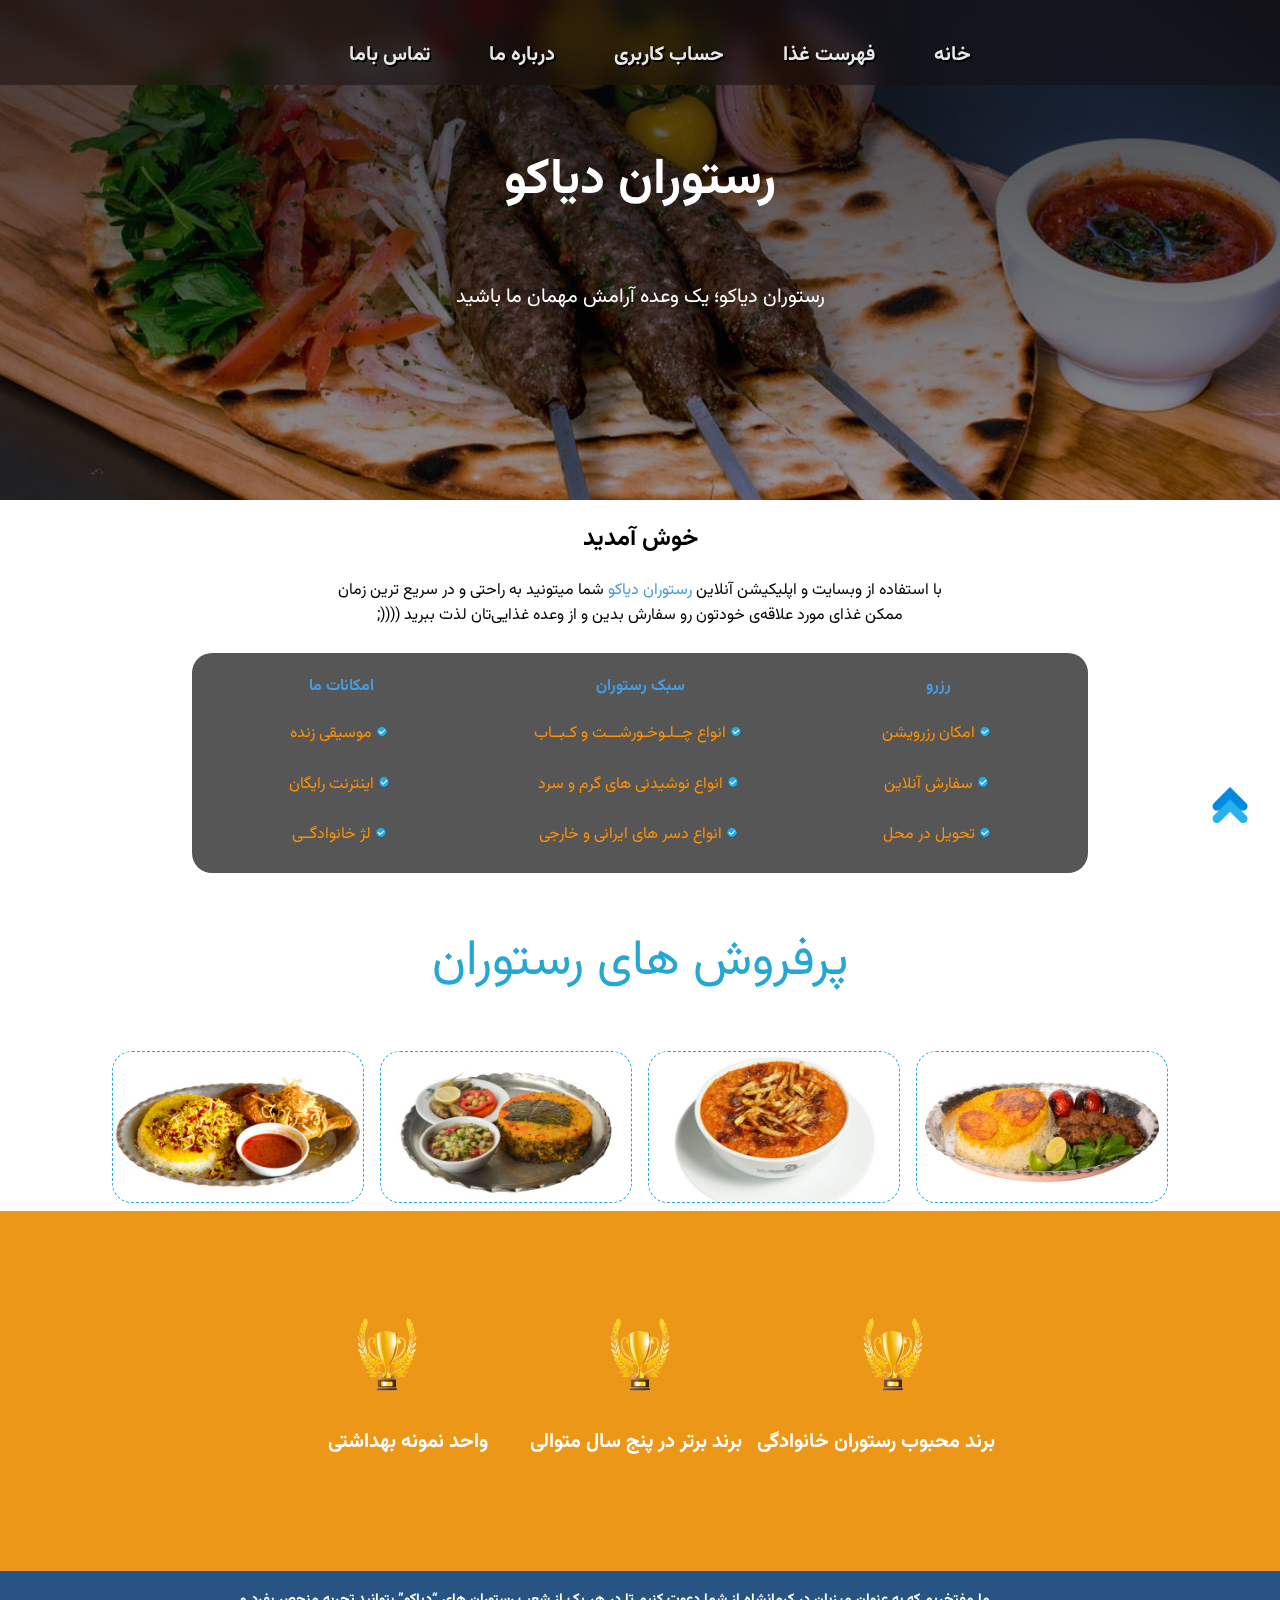
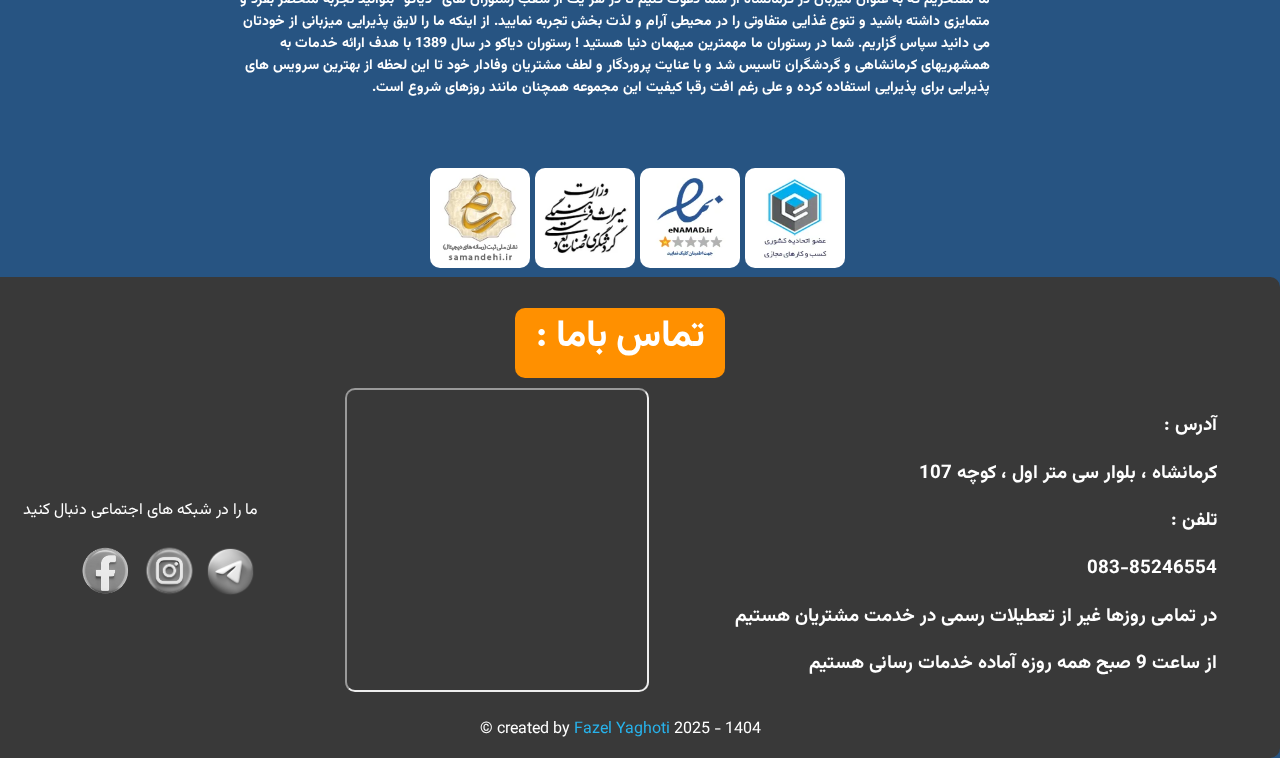
<file: index.html>
<!DOCTYPE html>
<html>

<head>
    <meta charset="UTF-8">
    <meta name="viewport" content="width=device-width, initial-scale=1.0">
    <title>رستوران دیاکو</title>
    <link rel="stylesheet" href="./landing(home-page)/main_home_style.css">
</head>

<body>

    <header>
        <nav>
            <div class="navbar-content">
                <div class="hamburger-menu" onclick="toggleMenu()">
                    <div class="bar"></div>
                    <div class="bar"></div>
                    <div class="bar"></div>
                </div>
                <ul class="nav-links">
                    <li><a href="../index.html">خانه</a></li>
                    <li> <a href="#" id="openBtn">فهرست غذا</a></li>
                    <li><a href="login/User_Account.html">حساب کاربری</a></li>
                    <li><a href="about_US/About_US.html">درباره ما</a></li>
                    <li><a href="#call_us">تماس باما</a></li>
                </ul>
            </div>
        </nav>
        <div id="myModal" class="modal">
            <div class="modal-content">
                <span class="close">&times;</span>
                <a href="food_menu/food_menu.html">
                    <h2>غذاها</h2>
                </a>
                <a href="dessert_menu/dessert_menu.html">
                    <h2>دسرها</h2>
                </a>
                <a href="drinks/drinks_menu.html">
                    <h2>نوشیدنی</h2>
                </a>
            </div>
        </div>
        <div class="header-content">
            <h2>رستوران دیاکو</h2>
            <p>رستوران دیاکو؛ یک وعده آرامش مهمان ما باشید</p>
        </div>
    </header>
    <a href="#top"><img src="./assets/photos/go_top.png" class="scroll_up"></a>

    <section id="main_content">
        <div class="main_title">
            <h2>
                خوش آمدید
            </h2>
            <p>
                با استفاده از وبسایت و اپلیکیشن آنلاین <span><a href="index.html">رستوران دیاکو</a></span> شما
                میتونید به راحتی و در سریع ترین زمان ممکن غذای مورد علاقه‌ی خودتون رو سفارش بدین و از وعده غذایی‌تان لذت
                ببرید ((((;
            </p>
            <br>
        </div>
    </section>

    <section class="options">
        <div class="options-content">
            <div>
                <h4>رزرو</h4>
                <label><img src="./assets/photos/tick.png" style="width: 20px;">امکان رزرویشن</label><br>
                <label><img src="../assets/photos/tick.png" style="width: 20px;">سفارش آنلاین </label><br>
                <label><img src="../assets/photos/tick.png" style="width: 20px;">تحویل در
                    محل</label><br>

            </div>
            <div>
                <h4>سبک رستوران</h4>
                <label><img src="./assets/photos/tick.png" style="width: 20px;">انواع چــلـوخـورشـــت و
                    کـبــاب</label><br>
                <label><img src="../assets/photos/tick.png" style="width: 20px;">انواع نوشیدنی های گرم و
                    سرد</label><br>
                <label><img src="../assets/photos/tick.png" style="width: 20px;">انواع دسر های ایرانی و
                    خارجی</label><br>
            </div>
            <div>
                <h4> امکانات ما</h4>
                <label><img src="./assets/photos/tick.png" style="width: 20px;">موسیقی زنده</label><br>
                <label><img src="./assets/photos/tick.png" style="width: 20px;">اینترنت رایگان</label><br>
                <label><img src="./assets/photos/tick.png" style="width: 20px;">لژ خانوادگــی </label><br>
            </div>
        </div>
    </section>

    <section class="foods">
        <div>
            <p>پرفروش های رستوران</p>
        </div>
        <div class="simple_foods">
            <div>
                <div class="simple_content">
                    <img src="./assets/photos/simple_foods/cholo_kebab.png">
                </div>
            </div>
            <div>
                <div class="simple_content">
                    <img src="./assets/photos/simple_foods/gheimeh.png">
                </div>
            </div>
            <div>
                <div class="simple_content">
                    <img src="./assets/photos/simple_foods/ka;am_polo.png">
                </div>
            </div>
            <div>
                <div class="simple_content">
                    <img src="./assets/photos/simple_foods/zereshk_polo.png">
                </div>
            </div>
        </div>
    </section>
    <section class="honors">
        <div class="honors-content">
            <div class="cups">
                <img src="./assets/photos/cup.png">
                <h5>برند محبوب رستوران خانوادگی </h5>

            </div>
            <div class="cups">
                <img src="./assets/photos/cup.png">
                <h5> برند برتر در پنج سال متوالی</h5>

            </div>
            <div class="cups">
                <img src="./assets/photos/cup.png">
                <h5>واحد نمونه بهداشتی</h5>

            </div>
        </div>
    </section>
    <div class="footer">
        <div class="footer-content">
            <div class="footer-pre">

                <section style="display: flex;justify-content: center;align-items: center;flex-direction: row;">
                    <div>
                        <img src="./assets/permission/ecunion-logo-min--150x160xtp.png" alt="">
                    </div>
                    <div>
                        <img src="./assets/permission/enamad-last--150x160xtp.png" alt="">
                    </div>
                    <div>
                        <img src="./assets/permission/gardeshgari-min--150x160xtp.png" alt="">
                    </div>
                    <div>
                        <img src="./assets/permission/samandehi--150x160xtp.png" alt="">
                    </div>
                    <div>
                    </div>
                </section>
                <h4>
                    ما مفتخریم که به عنوان میزبان در کرمانشاه از شما دعوت کنیم تا در هر یک از شعب رستوران های
                    “دیاکو” بتوانید تجربه منحصر بفرد و متمایزی داشته باشید و تنوع غذایی متفاوتی را در محیطی آرام و
                    لذت بخش تجربه نمایید.
                    از اینکه ما را لایق پذیرایی میزبانی از خودتان می دانید سپاس گزاریم.
                    شما در رستوران ما مهمترین میهمان دنیا هستید !
                    رستوران دیاکو در سال 1389 با هدف ارائه خدمات به همشهریهای کرمانشاهی و گردشگران تاسیس شد و با
                    عنایت پروردگار
                    و لطف مشتریان وفادار خود تا این لحظه از بهترین سرویس های پذیرایی برای پذیرایی استفاده کرده
                    و علی رغم افت رقبا کیفیت این مجموعه همچنان مانند روزهای شروع است.

                </h4>
            </div>
        </div>
        <a name="call_us"></a>
        <section class="call-us">
            <div>
                <div class="call-title">
                    <h2>تماس باما :</h2>
                </div>
            </div>
            <div class="call-us-content">
                <div>
                    <h3>آدرس : </h3>
                    <h3>کرمانشاه ، بلوار سی متر اول ، کوچه 107</h3>
                    <h3> تلفن : </h3>
                    <h3> 083-85246554 </h3>
                    <h3>در تمامی روزها غیر از تعطیلات رسمی در خدمت مشتریان هستیم</h3>
                    <h3>از ساعت 9 صبح همه روزه آماده خدمات رسانی هستیم</h3>
                </div>
                <div>
                    <iframe
                        src="https://balad.ir/directions/driving?destination=51.4295411%2C35.6561091#15/35.65646/51.43383"
                        frameborder="35"></iframe>
                </div>
                <div>
                    <div class="messengers">
                        <p>ما را در شبکه های اجتماعی دنبال کنید</p>
                        <a href=""><img src="./assets/photos/messenger/telegram.png" style="width: 55px;"></a>
                        <a href=""><img src="./assets/photos/messenger/instagram.png"></a>
                        <a href=""><img src="./assets/photos/messenger/facebook.png"></a>
                    </div>
                </div>
            </div>
            <div class="copyright-text">
                <p style="color: #fff;"> created by <span style="color:#27b2eb; cursor: pointer;">Fazel Yaghoti
                    </span> 2025 - 1404 ©</p>
            </div>
        </section>
    </div>
</body>
<script src="./assets/SCRIPTS/HUMBERGER ACTIVE.JS"></script>
<script src="./assets/SCRIPTS/modal foods.js"></script>

</html>
</file>
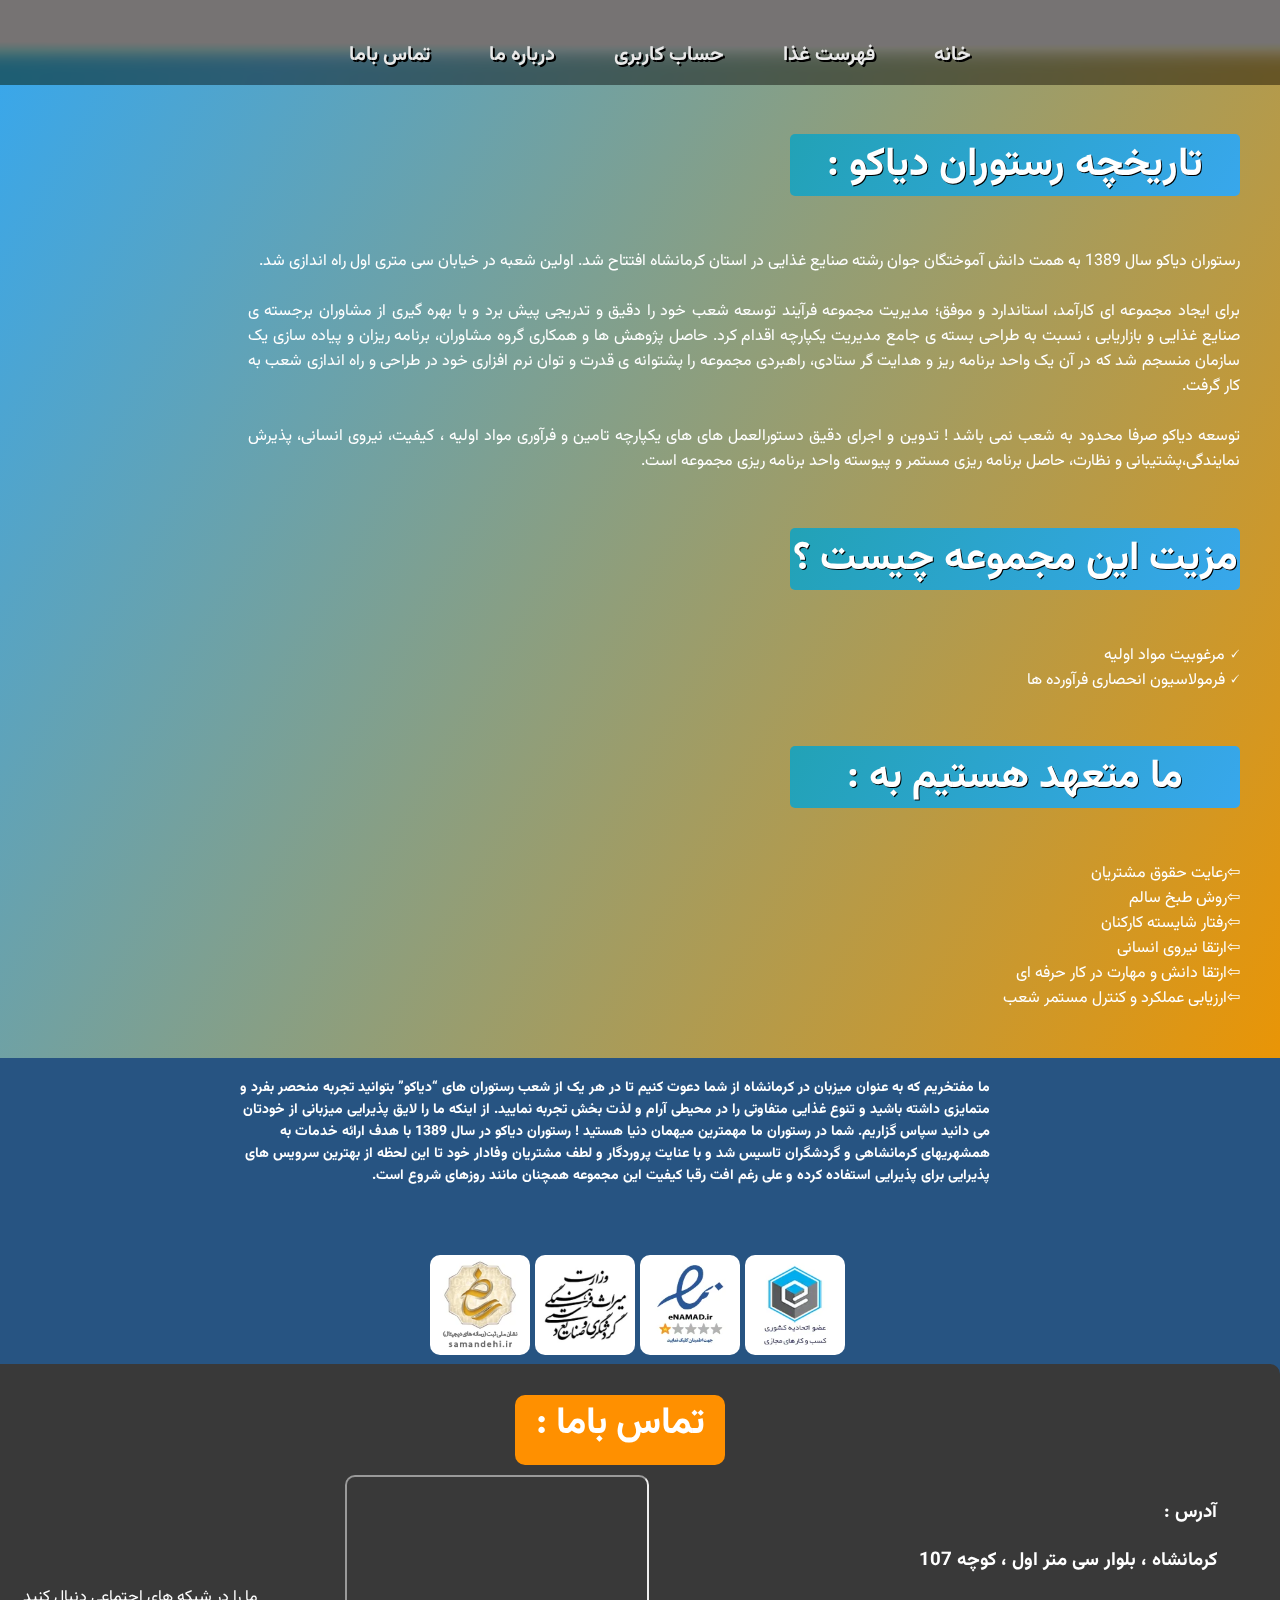
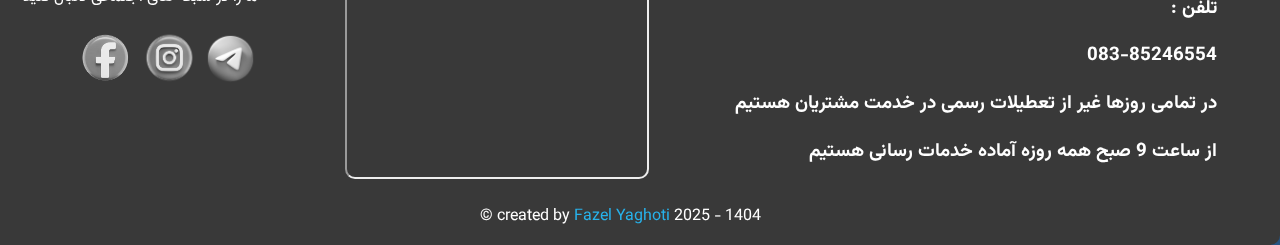
<file: about_US/About_US.html>
<!DOCTYPE html>
<html>
<head>
    <meta charset="UTF-8">
    <meta name="viewport" content="width=device-width, initial-scale=1.0">
    <title>رستوران دیاکو</title>
    <link rel="stylesheet" href="../assets/header-footer-scrollup.css">
    <link rel="stylesheet" href="About_US_style.css">

</head>
<body>
<header> 
    <nav>
        <div class="navbar-content">
            <div class="hamburger-menu" onclick="toggleMenu()">
                <div class="bar"></div>
                <div class="bar"></div>
                <div class="bar"></div>
            </div>
            <ul class="nav-links">
                <li><a href="../index.html">خانه</a></li>
                <li> <a href="#" id="openBtn">فهرست غذا</a></li>
                <li><a href="../login/User_Account.html">حساب کاربری</a></li>
                <li><a href="../about_US/About_US.html">درباره ما</a></li>
                <li><a href="#call_us">تماس باما</a></li>
            </ul>
        </div>
    </nav>
    <div id="myModal" class="modal">
        <div class="modal-content">
            <span class="close">&times;</span>
            <a href="../food_menu/food_menu.html">
                <h2>غذاها</h2>
            </a>
            <a href="../dessert_menu/dessert_menu.html">
                <h2>دسرها</h2>
            </a>
            <a href="../drinks/drinks_menu.html">
                <h2>نوشیدنی</h2>
            </a>

        </div>
    </div>
</header>

<div class="main_text">
    <ul><li><h4>تاریخچه رستوران دیاکو :</h4></li>
        <li>
            <p>
                رستوران دیاکو سال 1389 به همت دانش آموختگان جوان رشته صنایع غذایی در استان کرمانشاه افتتاح شد.
                اولین شعبه در خیابان سی متری اول راه اندازی شد. <br><br>
                
                برای ایجاد مجموعه ای کارآمد، استاندارد و موفق؛ مدیریت مجموعه فرآیند توسعه شعب خود را دقیق و تدریجی
                پیش برد و با بهره گیری از مشاوران برجسته ی صنایع غذایی و بازاریابی ، نسبت به طراحی بسته ی جامع مدیریت یکپارچه اقدام کرد. حاصل پژوهش ها و همکاری گروه مشاوران، برنامه ریزان و پیاده سازی یک سازمان منسجم شد که در آن یک واحد برنامه ریز و هدایت گر ستادی، راهبردی مجموعه را پشتوانه ی قدرت و توان نرم افزاری خود در طراحی و راه اندازی شعب به کار گرفت. <br><br>
                
                توسعه دیاکو صرفا محدود به شعب نمی باشد ! تدوین و اجرای دقیق دستورالعمل های های یکپارچه تامین و فرآوری مواد اولیه ، کیفیت، نیروی انسانی، پذیرش نمایندگی،پشتیبانی و نظارت، حاصل برنامه ریزی مستمر و پیوسته واحد برنامه ریزی مجموعه است.    
            </p>
        </li>
        <li>
            <h4>مزیت این مجموعه چیست ؟</h4>
            <p>
                🗸 مرغوبیت مواد اولیه
                <br>
                🗸 فرمولاسیون انحصاری فرآورده ها
            </p>
        </li>
        <li>
            <h4>ما متعهد هستیم به :</h4>
            <p>
                ⇦رعایت حقوق مشتریان
              <br>  ⇦روش طبخ سالم
               <br> ⇦رفتار شایسته کارکنان
              <br>  ⇦ارتقا نیروی انسانی
              <br>  ⇦ارتقا دانش و مهارت در کار حرفه ای
             <br> ⇦ارزیابی عملکرد و کنترل مستمر شعب
                
            </p>
        </li>
    </ul>
</div>
<div class="footer">
    <div class="footer-content">
        <div class="footer-pre">

            <section style="display: flex;justify-content: center;align-items: center;flex-direction: row;">
                <div>
                    <img src="../assets/permission/ecunion-logo-min--150x160xtp.png" alt="">
                </div>
                <div>
                    <img src="../assets/permission/enamad-last--150x160xtp.png" alt="">
                </div>
                <div>
                    <img src="../assets/permission/gardeshgari-min--150x160xtp.png" alt="">
                </div>
                <div>
                    <img src="../assets/permission/samandehi--150x160xtp.png" alt="">
                </div>
                <div>
                </div>
            </section>
            <h4>
                ما مفتخریم که به عنوان میزبان در کرمانشاه از شما دعوت کنیم تا در هر یک از شعب رستوران های
                “دیاکو” بتوانید تجربه منحصر بفرد و متمایزی داشته باشید و تنوع غذایی متفاوتی را در محیطی آرام و
                لذت بخش تجربه نمایید.
                از اینکه ما را لایق پذیرایی میزبانی از خودتان می دانید سپاس گزاریم.
                شما در رستوران ما مهمترین میهمان دنیا هستید !
                رستوران دیاکو در سال 1389 با هدف ارائه خدمات به همشهریهای کرمانشاهی و گردشگران تاسیس شد و با
                عنایت پروردگار
                و لطف مشتریان وفادار خود تا این لحظه از بهترین سرویس های پذیرایی برای پذیرایی استفاده کرده
                و علی رغم افت رقبا کیفیت این مجموعه همچنان مانند روزهای شروع است.

            </h4>
        </div>
    </div>
    <a name="call_us"></a>
    <section class="call-us">
        <div>
            <div class="call-title">
                <h2>تماس باما :</h2>
            </div>
        </div>
        <div class="call-us-content">
            <div>
                <h3>آدرس : </h3>
                <h3>کرمانشاه ، بلوار سی متر اول ، کوچه 107</h3>
                <h3> تلفن : </h3>
                <h3> 083-85246554 </h3>
                <h3>در تمامی روزها غیر از تعطیلات رسمی در خدمت مشتریان هستیم</h3>
                <h3>از ساعت 9 صبح همه روزه آماده خدمات رسانی هستیم</h3>
            </div>
            <div>
                <iframe
                    src="https://balad.ir/directions/driving?destination=51.4295411%2C35.6561091#15/35.65646/51.43383"
                    frameborder="35"></iframe>
            </div>
            <div>
                <div class="messengers">
                    <p>ما را در شبکه های اجتماعی دنبال کنید</p>
                    <a href=""><img src="../assets/photos/messenger/telegram.png" style="width: 55px;"></a>
                    <a href=""><img src="../assets/photos/messenger/instagram.png"></a>
                    <a href=""><img src="../assets/photos/messenger/facebook.png"></a>
                </div>
            </div>
        </div>
        <div class="copyright-text">
        </div>
        <p style="color: #fff;"> created by <span style="color:#27b2eb; cursor:pointer;">Fazel Yaghoti
        </span> 2025 - 1404 ©</p>
</div>
</section>
</div>
</body>
<script src="../assets/SCRIPTS/HUMBERGER ACTIVE.JS"></script>
<script src="../assets/SCRIPTS/modal foods.js"></script>

</html>
</file>
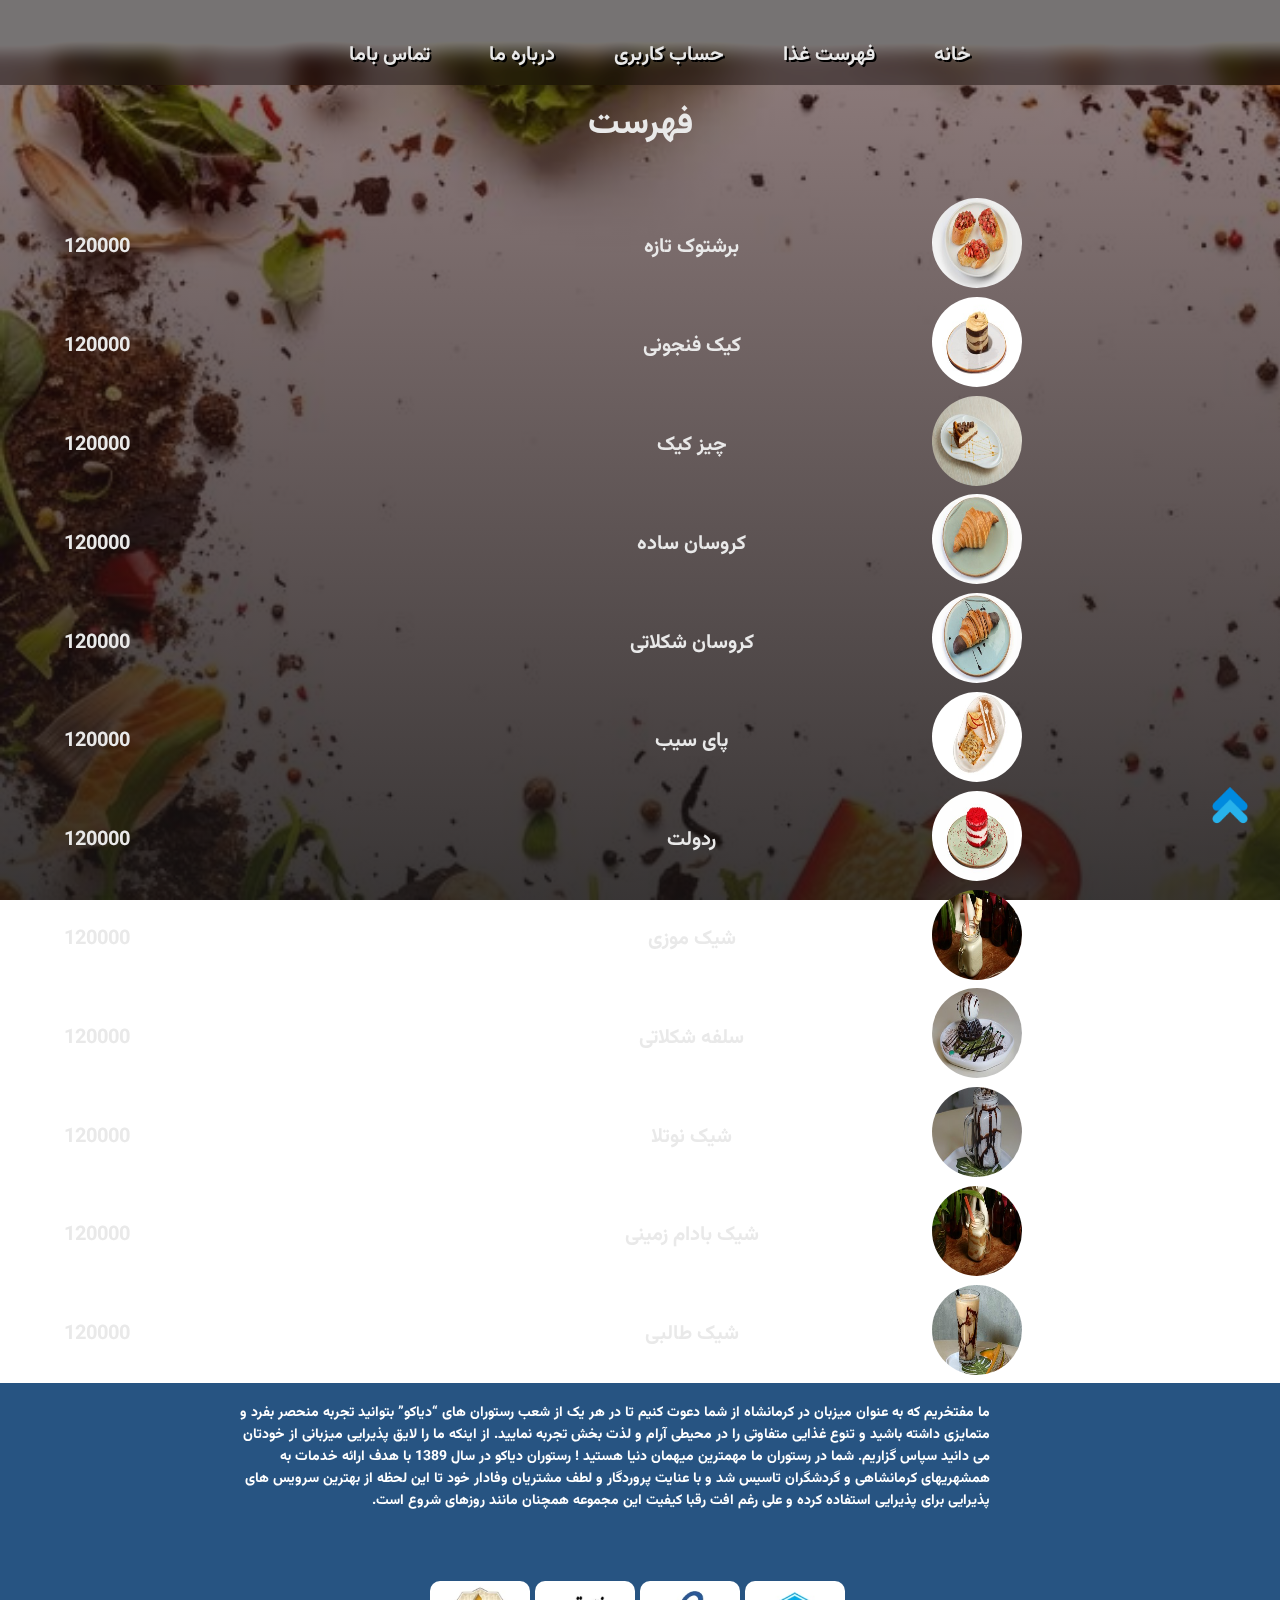
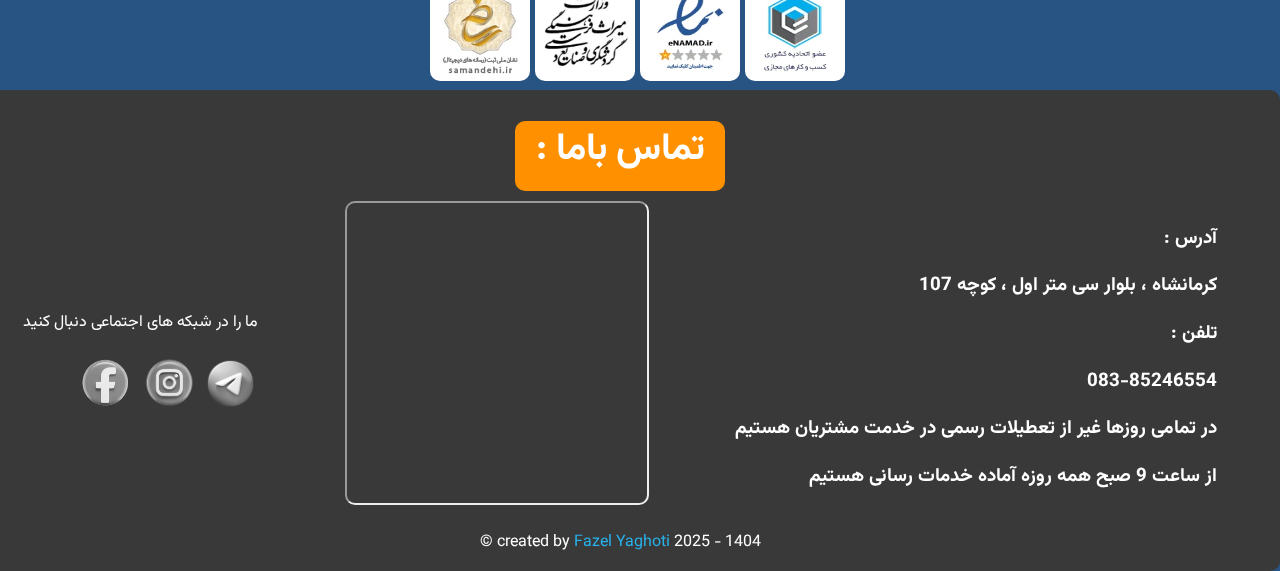
<file: dessert_menu/dessert_menu.html>
<!DOCTYPE html>
<html>
<head>
    <meta charset="UTF-8">
    <meta name="viewport" content="width=device-width, initial-scale=1.0">
    <title>رستوران دیاکو</title>
    <link rel="stylesheet" href="../assets/header-footer-scrollup.css">
    <link rel="stylesheet" href="../food_menu/food_menu_style.css">
</head>
<body>
<a name="top"></a>
<header> 
    <nav>
        <div class="navbar-content">
            <div class="hamburger-menu" onclick="toggleMenu()">
                <div class="bar"></div>
                <div class="bar"></div>
                <div class="bar"></div>
            </div>
            <ul class="nav-links">
                <li><a href="../index.html">خانه</a></li>
                <li> <a href="#" id="openBtn">فهرست غذا</a></li>
                <li><a href="../login/User_Account.html">حساب کاربری</a></li>
                <li><a href="../about_US/About_US.html">درباره ما</a></li>
                <li><a href="#call_us">تماس باما</a></li>
            </ul>
        </div>
    </nav>
    <div id="myModal" class="modal">
        <div class="modal-content">
            <span class="close">&times;</span>
            <a href="../food_menu/food_menu.html"><h2>غذاها</h2></a>
            <a href="../dessert_menu/dessert_menu.html"><h2>دسرها</h2></a>
            <a href="../drinks/drinks_menu.html"><h2>نوشیدنی</h2></a>

        </div>
</header>
<a href="#top"><img src="../assets/photos/go_top.png" class="scroll_up"></a>

    <div class="menu">
        <h4>فهرست </h4>
        <div class="menu-content">
            <div class="item">
                <img src="../assets/desserts/cake/brosketa.png">
                <h5>برشتوک تازه</h5>
            </div>
            <h5>120000</h5>
        </div>
        <div class="menu-content">
            <div class="item">
                <img src="../assets/desserts/cake/cake1.png">
                <h5>کیک فنجونی</h5>
            </div>
            <h5>120000</h5>
        </div>
        <div class="menu-content">
            <div class="item">
                <img src="../assets/desserts/cake/cheesecake.png">
                <h5> چیز کیک</h5>
            </div>
            <h5>120000</h5>
        </div>
        <div class="menu-content">
            <div class="item">
                <img src="../assets/desserts/cake/crosson1.png">
                <h5>کروسان ساده</h5>
            </div>
            <h5>120000</h5>
        </div>
        <div class="menu-content">
            <div class="item">
                <img src="../assets/desserts/cake/crosson2.png">
                <h5> کروسان شکلاتی</h5>
            </div>
            <h5>120000</h5>
        </div>
        <div class="menu-content">
            <div class="item">
                <img src="../assets/desserts/cake/pysib.png">
                <h5>پای سیب</h5>
            </div>
            <h5>120000</h5>
        </div>
        <div class="menu-content">
            <div class="item">
                <img src="../assets/desserts/cake/redoult.png">
                <h5>ردولت</h5>
            </div>
            <h5>120000</h5>
        </div>
        <div class="menu-content">
            <div class="item">
                <img src="../assets/desserts/shake/banana_shake.png">
                <h5> شیک موزی </h5>
            </div>
            <h5>120000</h5>
        </div>
        <div class="menu-content">
            <div class="item">
                <img src="../assets/desserts/shake/choco_sofle.png">
                <h5> سلفه شکلاتی </h5>
            </div>
            <h5>120000</h5>
        </div>
        <div class="menu-content">
            <div class="item">
                <img src="../assets/desserts/shake/notella_shake.png">
                <h5>شیک نوتلا</h5>
            </div>
            <h5>120000</h5>
        </div>
        <div class="menu-content">
            <div class="item">
                <img src="../assets/desserts/shake/peanut_shake.png">
                <h5>شیک بادام زمینی</h5>
            </div>
            <h5>120000</h5>
        </div>
        <div class="menu-content">
            <div class="item">
                <img src="../assets/desserts/shake/talebi.png">
                <h5>شیک طالبی</h5>
            </div>
            <h5>120000</h5>
        </div>
    </div>
   <div class="footer">
    <div class="footer-content">
        <div class="footer-pre">

            <section style="display: flex;justify-content: center;align-items: center;flex-direction: row;">
                <div>
                    <img src="../assets/permission/ecunion-logo-min--150x160xtp.png" alt="">
                </div>
                <div>
                    <img src="../assets/permission/enamad-last--150x160xtp.png" alt="">
                </div>
                <div>
                    <img src="../assets/permission/gardeshgari-min--150x160xtp.png" alt="">
                </div>
                <div>
                    <img src="../assets/permission/samandehi--150x160xtp.png" alt="">
                </div>
                <div>
                </div>
            </section>
            <h4>
                ما مفتخریم که به عنوان میزبان در کرمانشاه از شما دعوت کنیم تا در هر یک از شعب رستوران های
                “دیاکو” بتوانید تجربه منحصر بفرد و متمایزی داشته باشید و تنوع غذایی متفاوتی را در محیطی آرام و
                لذت بخش تجربه نمایید.
                از اینکه ما را لایق پذیرایی میزبانی از خودتان می دانید سپاس گزاریم.
                شما در رستوران ما مهمترین میهمان دنیا هستید !
                رستوران دیاکو در سال 1389 با هدف ارائه خدمات به همشهریهای کرمانشاهی و گردشگران تاسیس شد و با
                عنایت پروردگار
                و لطف مشتریان وفادار خود تا این لحظه از بهترین سرویس های پذیرایی برای پذیرایی استفاده کرده
                و علی رغم افت رقبا کیفیت این مجموعه همچنان مانند روزهای شروع است.

            </h4>
        </div>
    </div>
    <a name="call_us"></a>
    <section class="call-us">
        <div>
            <div class="call-title">
                <h2>تماس باما :</h2>
            </div>
        </div>
        <div class="call-us-content">
            <div>
                <h3>آدرس : </h3>
                <h3>کرمانشاه ، بلوار سی متر اول ، کوچه 107</h3>
                <h3> تلفن : </h3>
                <h3> 083-85246554 </h3>
                <h3>در تمامی روزها غیر از تعطیلات رسمی در خدمت مشتریان هستیم</h3>
                <h3>از ساعت 9 صبح همه روزه آماده خدمات رسانی هستیم</h3>
            </div>
            <div>
                <iframe
                    src="https://balad.ir/directions/driving?destination=51.4295411%2C35.6561091#15/35.65646/51.43383"
                    frameborder="35"></iframe>
            </div>
            <div>
                <div class="messengers">
                    <p>ما را در شبکه های اجتماعی دنبال کنید</p>
                    <a href=""><img src="../assets/photos/messenger/telegram.png" style="width: 55px;"></a>
                    <a href=""><img src="../assets/photos/messenger/instagram.png"></a>
                    <a href=""><img src="../assets/photos/messenger/facebook.png"></a>
                </div>
            </div>
        </div>
        <div class="copyright-text">
        </div>
        <p style="color: #fff;"> created by <span style="color:#27b2eb; cursor: pointer;">Fazel Yaghoti
        </span> 2025 - 1404 ©</p>
</div>
</section>
</div>
</body>
<script src="../assets/SCRIPTS/HUMBERGER ACTIVE.JS"></script>
<script src="../assets/SCRIPTS/modal foods.js"></script>

</html>
</file>
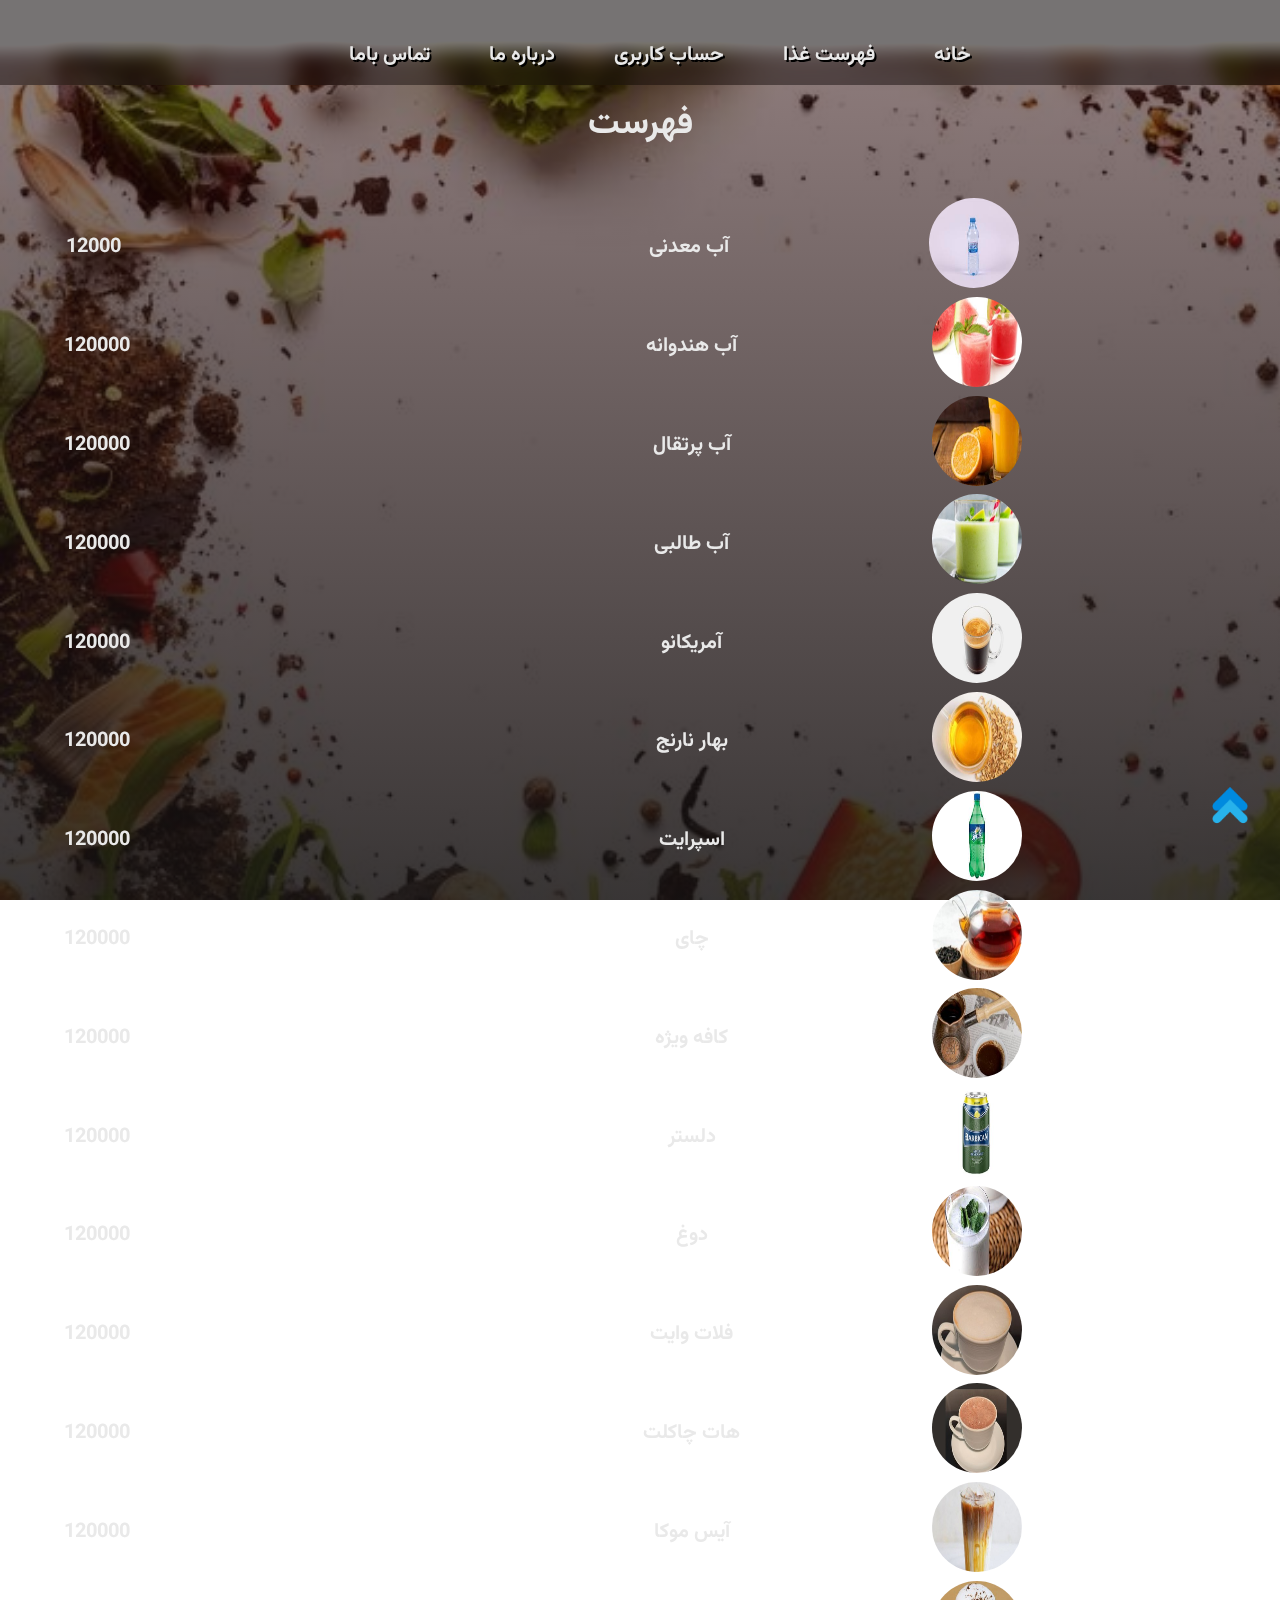
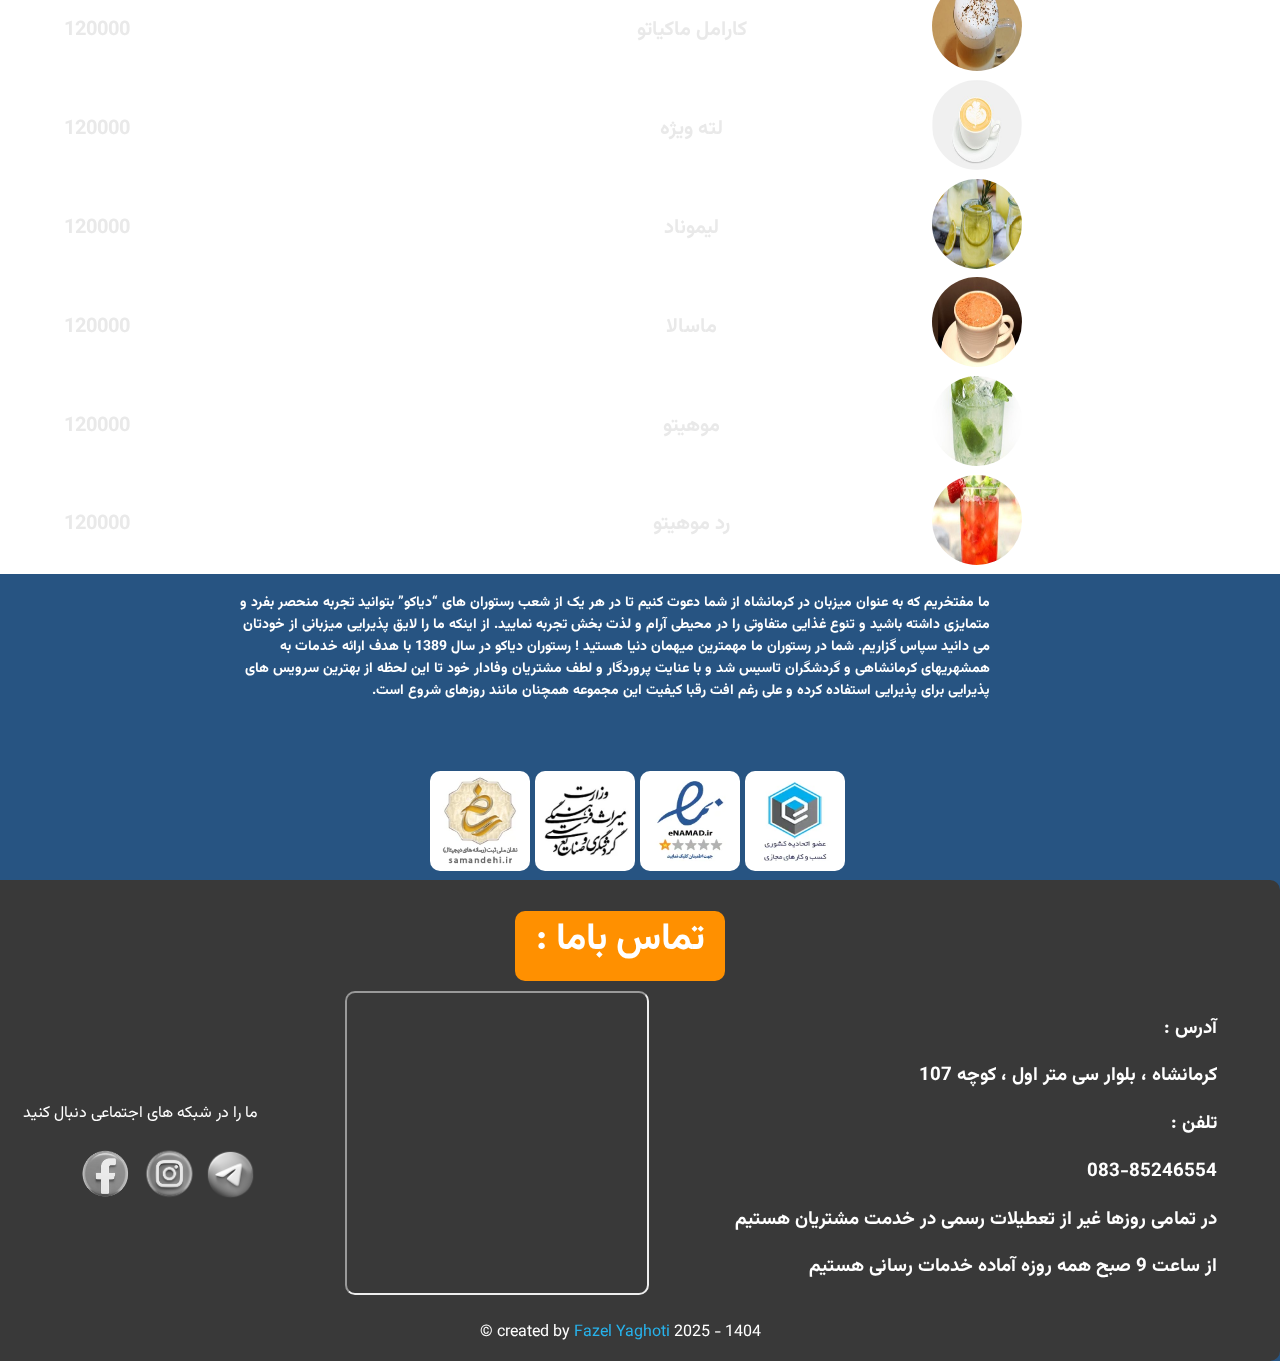
<file: drinks/drinks_menu.html>
<!DOCTYPE html>
<html>
<head>
    <meta charset="UTF-8">
    <meta name="viewport" content="width=device-width, initial-scale=1.0">
    <title>رستوران دیاکو</title>
    <link rel="stylesheet" href="../assets/header-footer-scrollup.css">
    <link rel="stylesheet" href="../food_menu/food_menu_style.css">
</head>
<body>
<a name="top"></a>
<header> 
    <nav>
        <div class="navbar-content">
            <div class="hamburger-menu" onclick="toggleMenu()">
                <div class="bar"></div>
                <div class="bar"></div>
                <div class="bar"></div>
            </div>
            <ul class="nav-links">
                <li><a href="../index.html">خانه</a></li>
                <li> <a href="#" id="openBtn">فهرست غذا</a></li>
                <li><a href="../login/User_Account.html">حساب کاربری</a></li>
                <li><a href="../about_US/About_US.html">درباره ما</a></li>
                <li><a href="#call_us">تماس باما</a></li>
            </ul>
        </div>
    </nav>
    <div id="myModal" class="modal">
        <div class="modal-content">
            <span class="close">&times;</span>
            <a href="../food_menu/food_menu.html"><h2>غذاها</h2></a>
            <a href="../dessert_menu/dessert_menu.html"><h2>دسرها</h2></a>
            <a href="../drinks/drinks_menu.html"><h2>نوشیدنی</h2></a>

        </div>
</header>
<a href="#top"><img src="../assets/photos/go_top.png" class="scroll_up"></a>

    <div class="menu">
        <h4>فهرست</h4>
        <div class="menu-content">
            <div class="item">
                <img src="../assets/drinks/ab.png">
                <h5>آب معدنی</h5>
            </div>
            <h5>12000</h5>
        </div>
        <div class="menu-content">
            <div class="item">
                <img src="../assets/drinks/abhendevaneh.png">
                <h5>آب هندوانه</h5>
            </div>
            <h5>120000</h5>
        </div>
        <div class="menu-content">
            <div class="item">
                <img src="../assets/drinks/abporteghal.png">
                <h5> آب پرتقال</h5>
            </div>
            <h5>120000</h5>
        </div>
        <div class="menu-content">
            <div class="item">
                <img src="../assets/drinks/abtalebi.png">
                <h5> آب طالبی</h5>
            </div>
            <h5>120000</h5>
        </div>
        <div class="menu-content">
            <div class="item">
                <img src="../assets/drinks/americano.png">
                <h5> آمریکانو</h5>
            </div>
            <h5>120000</h5>
        </div>
        <div class="menu-content">
            <div class="item">
                <img src="../assets/drinks/baharnarenj.png">
                <h5> بهار نارنج</h5>
            </div>
            <h5>120000</h5>
        </div>
        <div class="menu-content">
            <div class="item">
                <img src="../assets/drinks/botry.png">
                <h5>اسپرایت</h5>
            </div>
            <h5>120000</h5>
        </div>
        <div class="menu-content">
            <div class="item">
                <img src="../assets/drinks/chai.png">
                <h5> چای </h5>
            </div>
            <h5>120000</h5>
        </div>
        <div class="menu-content">
            <div class="item">
                <img src="../assets/drinks/coffe.png">
                <h5> کافه ویژه </h5>
            </div>
            <h5>120000</h5>
        </div>
        <div class="menu-content">
            <div class="item">
                <img src="../assets/drinks/delester.png">
                <h5>دلستر</h5>
            </div>
            <h5>120000</h5>
        </div>
        <div class="menu-content">
            <div class="item">
                <img src="../assets/drinks/doogh.png">
                <h5>دوغ</h5>
            </div>
            <h5>120000</h5>
        </div>
        <div class="menu-content">
            <div class="item">
                <img src="../assets/drinks/felatwhite.png">
                <h5>فلات وایت</h5>
            </div>
            <h5>120000</h5>
        </div>
        <div class="menu-content">
            <div class="item">
                <img src="../assets/drinks/hotchocklet.png">
                <h5>هات چاکلت</h5>
            </div>
            <h5>120000</h5>
        </div>
        <div class="menu-content">
            <div class="item">
                <img src="../assets/drinks/ice_moka.png">
                <h5>آیس موکا</h5>
            </div>
            <h5>120000</h5>
        </div>
        <div class="menu-content">
            <div class="item">
                <img src="../assets/drinks/karamel_makiato.png">
                <h5>کارامل ماکیاتو</h5>
            </div>
            <h5>120000</h5>
        </div>
        <div class="menu-content">
            <div class="item">
                <img src="../assets/drinks/latte.png">
                <h5> لته ویژه</h5>
            </div>
            <h5>120000</h5>
        </div>
        <div class="menu-content">
            <div class="item">
                <img src="../assets/drinks/limonad.png">
                <h5> لیموناد</h5>
            </div>
            <h5>120000</h5>
        </div>
        <div class="menu-content">
            <div class="item">
                <img src="../assets/drinks/masala.png">
                <h5>ماسالا</h5>
            </div>
            <h5>120000</h5>
        </div>
        <div class="menu-content">
            <div class="item">
                <img src="../assets/drinks/mohito.png">
                <h5>موهیتو</h5>
            </div>
            <h5>120000</h5>
        </div>
        <div class="menu-content">
            <div class="item">
                <img src="../assets/drinks/red_mohito.png">
                <h5>رد موهیتو</h5>
            </div>
            <h5>120000</h5>
        </div>
    </div>
   <div class="footer">
    <div class="footer-content">
        <div class="footer-pre">

            <section style="display: flex;justify-content: center;align-items: center;flex-direction: row;">
                <div>
                    <img src="../assets/permission/ecunion-logo-min--150x160xtp.png" alt="">
                </div>
                <div>
                    <img src="../assets/permission/enamad-last--150x160xtp.png" alt="">
                </div>
                <div>
                    <img src="../assets/permission/gardeshgari-min--150x160xtp.png" alt="">
                </div>
                <div>
                    <img src="../assets/permission/samandehi--150x160xtp.png" alt="">
                </div>
                <div>
                </div>
            </section>
            <h4>
                ما مفتخریم که به عنوان میزبان در کرمانشاه از شما دعوت کنیم تا در هر یک از شعب رستوران های
                “دیاکو” بتوانید تجربه منحصر بفرد و متمایزی داشته باشید و تنوع غذایی متفاوتی را در محیطی آرام و
                لذت بخش تجربه نمایید.
                از اینکه ما را لایق پذیرایی میزبانی از خودتان می دانید سپاس گزاریم.
                شما در رستوران ما مهمترین میهمان دنیا هستید !
                رستوران دیاکو در سال 1389 با هدف ارائه خدمات به همشهریهای کرمانشاهی و گردشگران تاسیس شد و با
                عنایت پروردگار
                و لطف مشتریان وفادار خود تا این لحظه از بهترین سرویس های پذیرایی برای پذیرایی استفاده کرده
                و علی رغم افت رقبا کیفیت این مجموعه همچنان مانند روزهای شروع است.

            </h4>
        </div>
    </div>
    <a name="call_us"></a>
    <section class="call-us">
        <div>
            <div class="call-title">
                <h2>تماس باما :</h2>
            </div>
        </div>
        <div class="call-us-content">
            <div>
                <h3>آدرس : </h3>
                <h3>کرمانشاه ، بلوار سی متر اول ، کوچه 107</h3>
                <h3> تلفن : </h3>
                <h3> 083-85246554 </h3>
                <h3>در تمامی روزها غیر از تعطیلات رسمی در خدمت مشتریان هستیم</h3>
                <h3>از ساعت 9 صبح همه روزه آماده خدمات رسانی هستیم</h3>
            </div>
            <div>
                <iframe
                    src="https://balad.ir/directions/driving?destination=51.4295411%2C35.6561091#15/35.65646/51.43383"
                    frameborder="35"></iframe>
            </div>
            <div>
                <div class="messengers">
                    <p>ما را در شبکه های اجتماعی دنبال کنید</p>
                    <a href=""><img src="../assets/photos/messenger/telegram.png" style="width: 55px;"></a>
                    <a href=""><img src="../assets/photos/messenger/instagram.png"></a>
                    <a href=""><img src="../assets/photos/messenger/facebook.png"></a>
                </div>
            </div>
        </div>
        <div class="copyright-text">
        </div>
        <p style="color: #fff;"> created by <span style="color:#27b2eb; cursor: pointer;">Fazel Yaghoti
        </span> 2025 - 1404 ©</p>
</div>
</section>
</div>
</body>
<script src="../assets/SCRIPTS/HUMBERGER ACTIVE.JS"></script>
<script src="../assets/SCRIPTS/modal foods.js"></script>

</html>
</file>
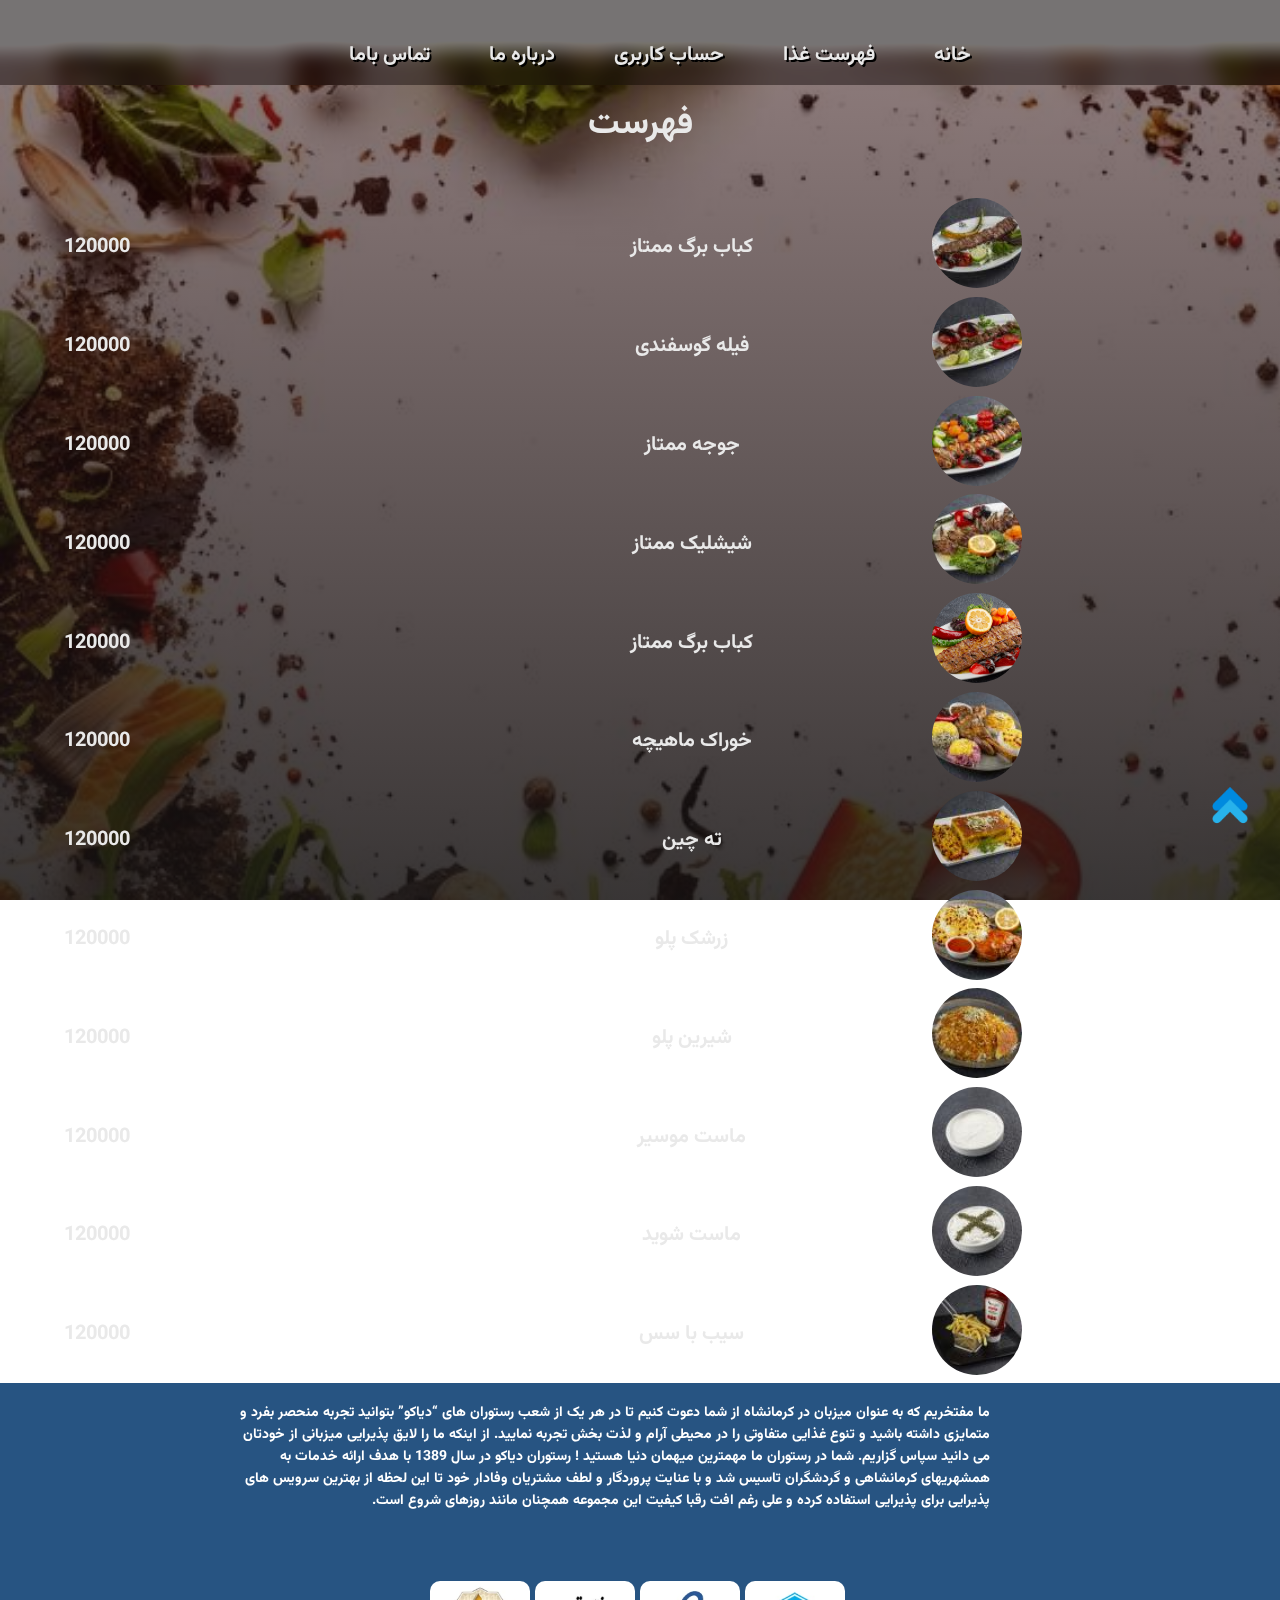
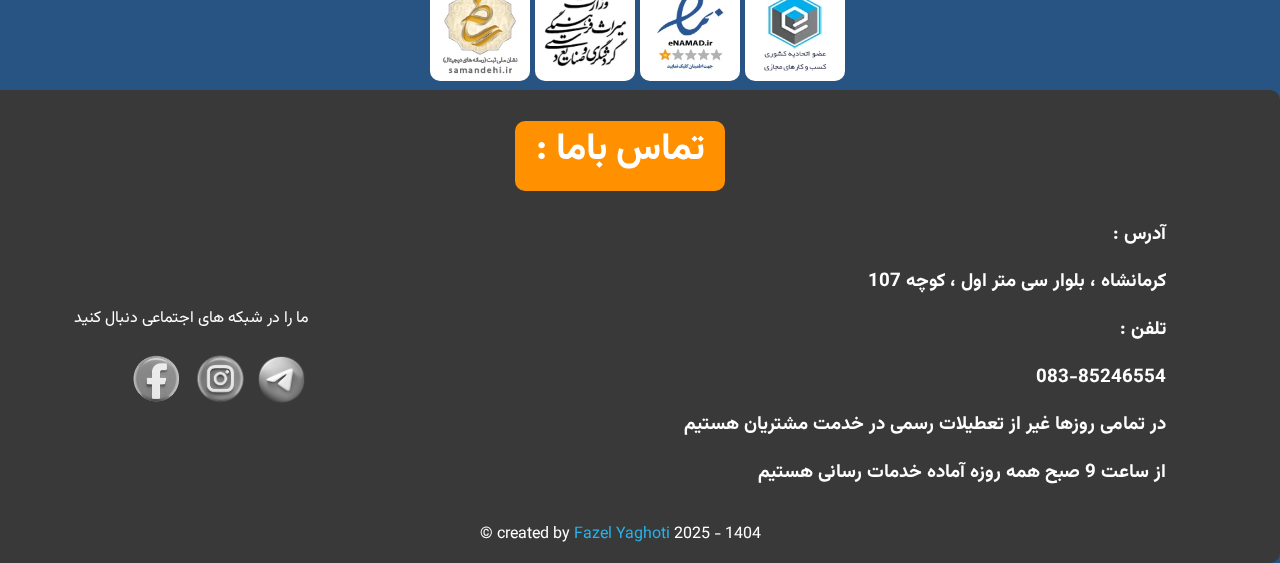
<file: food_menu/food_menu.html>
<!DOCTYPE html>
<html>
<head>
    <meta charset="UTF-8">
    <meta name="viewport" content="width=device-width, initial-scale=1.0">
    <title>رستوران دیاکو</title>
    <link rel="stylesheet" href="food_menu_style.css">
    <link rel="stylesheet" href="../assets/header-footer-scrollup.css">
</head>
<style>
    
</style>
<body>
<a name="top"></a>
<header> 
    <nav>
        <div class="navbar-content">
            <div class="hamburger-menu" onclick="toggleMenu()">
                <div class="bar"></div>
                <div class="bar"></div>
                <div class="bar"></div>
            </div>
            <ul class="nav-links">
                <li><a href="../index.html">خانه</a></li>
                <li> <a href="#" id="openBtn">فهرست غذا</a></li>
                <li><a href="../login/User_Account.html">حساب کاربری</a></li>
                <li><a href="../about_US/About_US.html">درباره ما</a></li>
                <li><a href="#call_us">تماس باما</a></li>
            </ul>
        </div>
    </nav>
    <div id="myModal" class="modal">
        <div class="modal-content">
            <span class="close">&times;</span>
            <a href="../food_menu/food_menu.html"><h2>غذاها</h2></a>
            <a href="../dessert_menu/dessert_menu.html"><h2>دسرها</h2></a>
            <a href="../drinks/drinks_menu.html"><h2>نوشیدنی</h2></a>

        </div>
    </header>

</header>

    <div class="menu">
        <h4>فهرست </h4>
        <div class="menu-content">
            <div class="item">
                <img src="../assets/foods/kebab_noun_rice/bargemomtaz_no_rice.png">
                <h5>کباب برگ ممتاز</h5>
            </div>
            <h5>120000</h5>
        </div>
        <div class="menu-content">
            <div class="item">
                <img src="../assets/foods/kebab_noun_rice/filegosfandi_no_rice.png">
                <h5>  فیله گوسفندی</h5>
            </div>
            <h5>120000</h5>
        </div>
        <div class="menu-content">
            <div class="item">
                <img src="../assets/foods/kebab_noun_rice/joje_no_rice.png">
                <h5> جوجه ممتاز</h5>
            </div>
            <h5>120000</h5>
        </div>
        <div class="menu-content">
            <div class="item">
                <img src="../assets/foods/kebab_noun_rice/shishlik_no_rice.png">
                <h5> شیشلیک ممتاز</h5>
            </div>
            <h5>120000</h5>
        </div>
        <div class="menu-content">
            <div class="item">
                <img src="../assets/foods/kebab_noun_rice/bonab.png">
                <h5>کباب برگ ممتاز</h5>
            </div>
            <h5>120000</h5>
        </div>
        <div class="menu-content">
            <div class="item">
                <img src="../assets/foods/cholo/khorake_mahiche.png">
                <h5> خوراک ماهیچه</h5>
            </div>
            <h5>120000</h5>
        </div>
        <div class="menu-content">
            <div class="item">
                <img src="../assets/foods/cholo/tahchin.png">
                <h5>ته چین </h5>
            </div>
            <h5>120000</h5>
        </div>
        <div class="menu-content">
            <div class="item">
                <img src="../assets/foods/cholo/zereshkpolo_ba_morgh.png">
                <h5>زرشک پلو </h5>
            </div>
            <h5>120000</h5>
        </div>
        <div class="menu-content">
            <div class="item">
                <img src="../assets/foods/cholo/shirirnpolo.png">
                <h5>شیرین پلو </h5>
            </div>
            <h5>120000</h5>
        </div>
        <div class="menu-content">
            <div class="item">
                <img src="../assets/foods/cholo/mas_mosir.png">
                <h5>ماست موسیر</h5>
            </div>
            <h5>120000</h5>
        </div>
        <div class="menu-content">
            <div class="item">
                <img src="../assets/foods/cholo/mast_va_shivid.png">
                <h5>ماست شوید</h5>
            </div>
            <h5>120000</h5>
        </div>
        <div class="menu-content">
            <div class="item">
                <img src="../assets/foods/cholo/sibzamin_basos.png">
                <h5>سیب با سس</h5>
            </div>
            <h5>120000</h5>
        </div>
    </div>
    <a href="#top"><img src="../assets/photos/go_top.png" class="scroll_up"></a>

   <div class="footer">
    <div class="footer-content">
        <div class="footer-pre">

            <section style="display: flex;justify-content: center;align-items: center;flex-direction: row;">
                <div>
                    <img src="../assets/permission/ecunion-logo-min--150x160xtp.png" alt="">
                </div>
                <div>
                    <img src="../assets/permission/enamad-last--150x160xtp.png" alt="">
                </div>
                <div>
                    <img src="../assets/permission/gardeshgari-min--150x160xtp.png" alt="">
                </div>
                <div>
                    <img src="../assets/permission/samandehi--150x160xtp.png" alt="">
                </div>
                <div>
                </div>
            </section>
            <h4>
                ما مفتخریم که به عنوان میزبان در کرمانشاه از شما دعوت کنیم تا در هر یک از شعب رستوران های
                “دیاکو” بتوانید تجربه منحصر بفرد و متمایزی داشته باشید و تنوع غذایی متفاوتی را در محیطی آرام و
                لذت بخش تجربه نمایید.
                از اینکه ما را لایق پذیرایی میزبانی از خودتان می دانید سپاس گزاریم.
                شما در رستوران ما مهمترین میهمان دنیا هستید !
                رستوران دیاکو در سال 1389 با هدف ارائه خدمات به همشهریهای کرمانشاهی و گردشگران تاسیس شد و با
                عنایت پروردگار
                و لطف مشتریان وفادار خود تا این لحظه از بهترین سرویس های پذیرایی برای پذیرایی استفاده کرده
                و علی رغم افت رقبا کیفیت این مجموعه همچنان مانند روزهای شروع است.

            </h4>
        </div>
    </div>
    <a name="call_us"></a>
    <section class="call-us">
        <div>
            <div class="call-title">
                <h2>تماس باما :</h2>
            </div>
        </div>
        <div class="call-us-content">
            <div>
                <h3>آدرس : </h3>
                <h3>کرمانشاه ، بلوار سی متر اول ، کوچه 107</h3>
                <h3> تلفن : </h3>
                <h3> 083-85246554 </h3>
                <h3>در تمامی روزها غیر از تعطیلات رسمی در خدمت مشتریان هستیم</h3>
                <h3>از ساعت 9 صبح همه روزه آماده خدمات رسانی هستیم</h3>
            </div>
            <div>
                <!-- <iframe
                    src="https://balad.ir/directions/driving?destination=51.4295411%2C35.6561091#15/35.65646/51.43383"
                    frameborder="35"></iframe> -->
            </div>
            <div>
                <div class="messengers">
                    <p>ما را در شبکه های اجتماعی دنبال کنید</p>
                    <a href=""><img src="../assets/photos/messenger/telegram.png" style="width: 55px;"></a>
                    <a href=""><img src="../assets/photos/messenger/instagram.png"></a>
                    <a href=""><img src="../assets/photos/messenger/facebook.png"></a>
                </div>
            </div>
        </div>
        <div class="copyright-text">
        </div>
        <p style="color: #fff;"> created by <span style="color:#27b2eb; cursor: pointer;">Fazel Yaghoti
        </span> 2025 - 1404 ©</p>
</div>
</section>
</div>
</body>
<script src="../assets/SCRIPTS/HUMBERGER ACTIVE.JS"></script>
<script src="../assets/SCRIPTS/modal foods.js"></script>

</html>
</file>
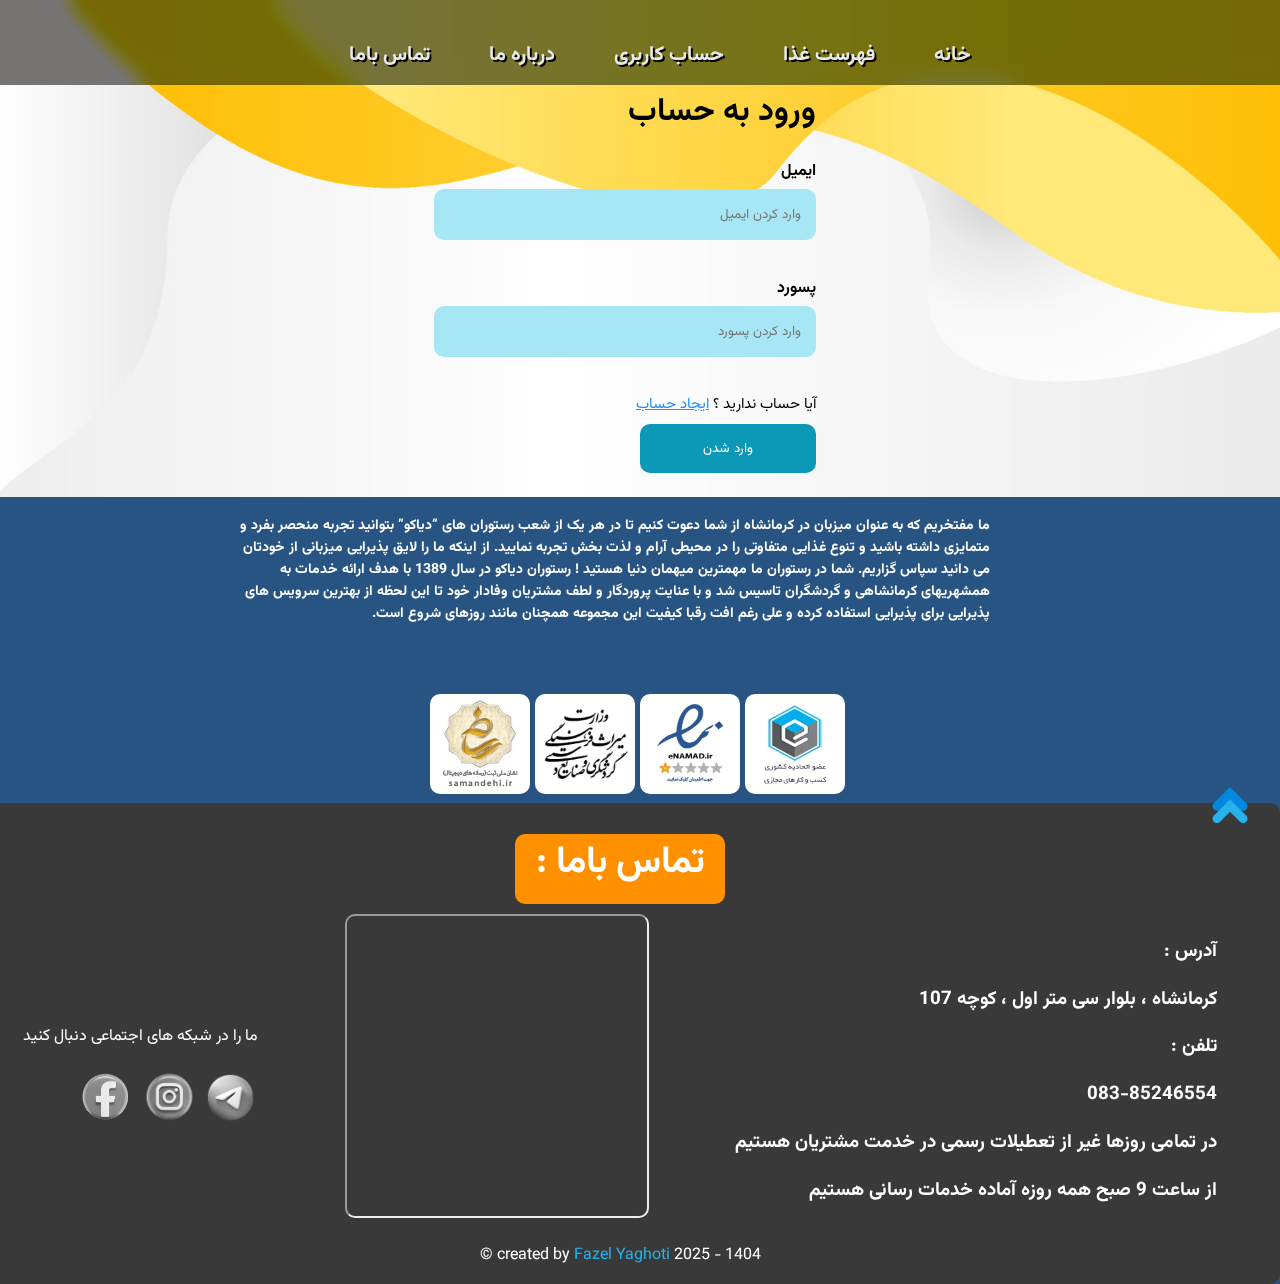
<file: login/User_Account.html>
<!DOCTYPE html>
<html>
<head>
    <meta charset="UTF-8">
    <meta name="viewport" content="width=device-width, initial-scale=1.0">
    <title>رستوران دیاکو</title>
    <link rel="stylesheet" href="../assets/header-footer-scrollup.css">
    <link rel="stylesheet" href="../login/User_Account.css">
</head>
<body>
<a name="top"></a>
<header> 
    <nav>
        <div class="navbar-content">
            <div class="hamburger-menu" onclick="toggleMenu()">
                <div class="bar"></div>
                <div class="bar"></div>
                <div class="bar"></div>
            </div>
            <ul class="nav-links">
                <li><a href="../index.html">خانه</a></li>
                <li> <a href="#" id="openBtn">فهرست غذا</a></li>
                <li><a href="../login/User_Account.html">حساب کاربری</a></li>
                <li><a href="../about_US/About_US.html">درباره ما</a></li>
                <li><a href="#call_us">تماس باما</a></li>
            </ul>
        </div>
    </nav>
    <div id="myModal" class="modal">
        <div class="modal-content">
            <span class="close">&times;</span>
            <a href="../food_menu/food_menu.html"><h2>غذاها</h2></a>
            <a href="../dessert_menu/dessert_menu.html"><h2>دسرها</h2></a>
            <a href="../drinks/drinks_menu.html"><h2>نوشیدنی</h2></a>

        </div>
</header>
<a href="#top"><img src="../assets/photos/go_top.png" class="scroll_up"></a>
  
  <form id="registrationForm" onsubmit="return validateForm()">
    <div class="container">
      <h1>ورود به حساب</h1>  
      <label for="email"><b>ایمیل</b></label>
      <input type="text" placeholder="وارد کردن ایمیل" name="email">
      <p class="error-message" id="emailError"></p>
  
      <label for="psw"><b>پسورد</b></label>
      <input type="password" placeholder="وارد کردن پسورد" name="psw">
      <p class="error-message" id="passwordError"></p>
      <p class="new_user1">
        آیا حساب ندارید ؟     <a href="../signup/new_Account.html">ایجاد حساب</a>
    
      </p>
      <button type="submit" class="signupbtn">وارد شدن</button>
    </div>
  </form>

   <div class="footer">
    <div class="footer-content">
        <div class="footer-pre">

            <section style="display: flex;justify-content: center;align-items: center;flex-direction: row;">
                <div>
                    <img src="../assets/permission/ecunion-logo-min--150x160xtp.png" alt="">
                </div>
                <div>
                    <img src="../assets/permission/enamad-last--150x160xtp.png" alt="">
                </div>
                <div>
                    <img src="../assets/permission/gardeshgari-min--150x160xtp.png" alt="">
                </div>
                <div>
                    <img src="../assets/permission/samandehi--150x160xtp.png" alt="">
                </div>
                <div>
                </div>
            </section>
            <h4>
                ما مفتخریم که به عنوان میزبان در کرمانشاه از شما دعوت کنیم تا در هر یک از شعب رستوران های
                “دیاکو” بتوانید تجربه منحصر بفرد و متمایزی داشته باشید و تنوع غذایی متفاوتی را در محیطی آرام و
                لذت بخش تجربه نمایید.
                از اینکه ما را لایق پذیرایی میزبانی از خودتان می دانید سپاس گزاریم.
                شما در رستوران ما مهمترین میهمان دنیا هستید !
                رستوران دیاکو در سال 1389 با هدف ارائه خدمات به همشهریهای کرمانشاهی و گردشگران تاسیس شد و با
                عنایت پروردگار
                و لطف مشتریان وفادار خود تا این لحظه از بهترین سرویس های پذیرایی برای پذیرایی استفاده کرده
                و علی رغم افت رقبا کیفیت این مجموعه همچنان مانند روزهای شروع است.

            </h4>
        </div>
    </div>
    <a name="call_us"></a>
    <section class="call-us">
        <div>
            <div class="call-title">
                <h2>تماس باما :</h2>
            </div>
        </div>
        <div class="call-us-content">
            <div>
                <h3>آدرس : </h3>
                <h3>کرمانشاه ، بلوار سی متر اول ، کوچه 107</h3>
                <h3> تلفن : </h3>
                <h3> 083-85246554 </h3>
                <h3>در تمامی روزها غیر از تعطیلات رسمی در خدمت مشتریان هستیم</h3>
                <h3>از ساعت 9 صبح همه روزه آماده خدمات رسانی هستیم</h3>
            </div>
            <div>
                <iframe
                    src="https://balad.ir/directions/driving?destination=51.4295411%2C35.6561091#15/35.65646/51.43383"
                    frameborder="35"></iframe>
            </div>
            <div>
                <div class="messengers">
                    <p>ما را در شبکه های اجتماعی دنبال کنید</p>
                    <a href=""><img src="../assets/photos/messenger/telegram.png" style="width: 55px;"></a>
                    <a href=""><img src="../assets/photos/messenger/instagram.png"></a>
                    <a href=""><img src="../assets/photos/messenger/facebook.png"></a>
                </div>
            </div>
        </div>
        <div class="copyright-text">
        </div>
        <p style="color: #fff;"> created by <span style="color:#27b2eb; cursor: pointer;">Fazel Yaghoti
        </span> 2025 - 1404 ©</p>
</div>
</section>
</div>
</body>
<script src="../assets/SCRIPTS/HUMBERGER ACTIVE.JS"></script>
<script src="../assets/SCRIPTS/modal foods.js"></script>
<script src="../assets/SCRIPTS/validation 2.js"></script>

</html>
</file>
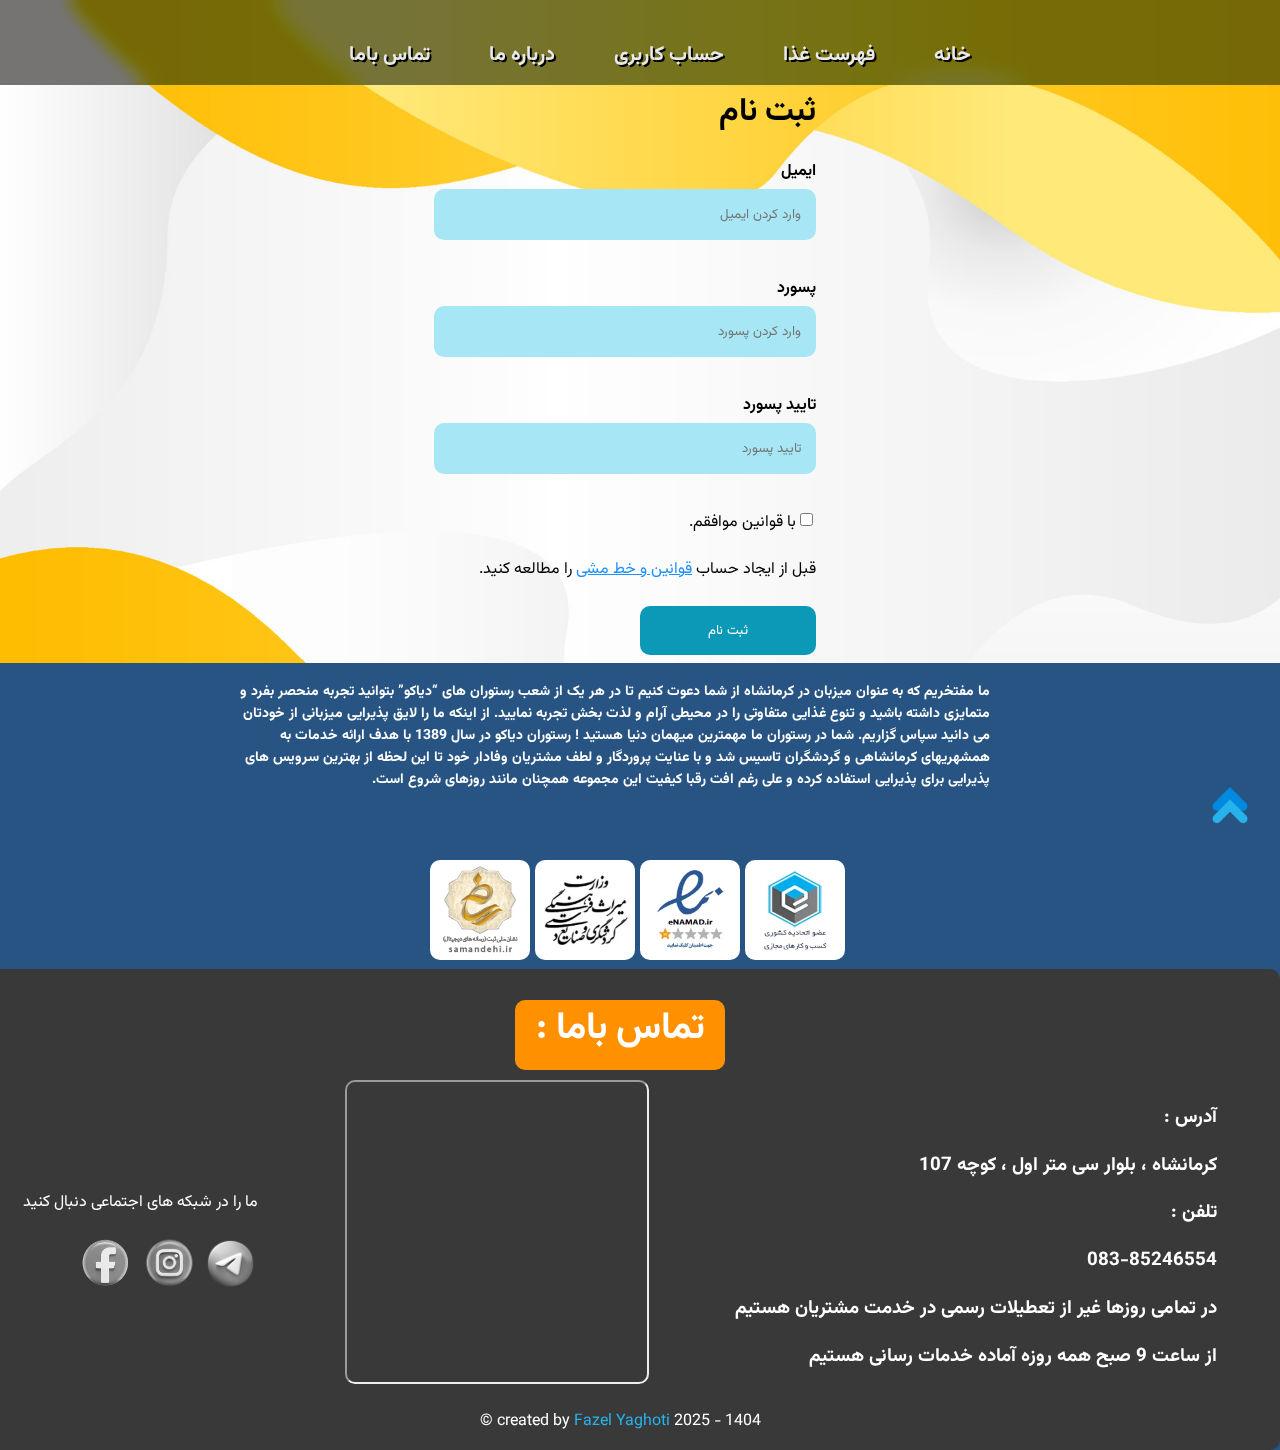
<file: signup/new_Account.html>
<!DOCTYPE html>
<html>
<head>
    <meta charset="UTF-8">
    <meta name="viewport" content="width=device-width, initial-scale=1.0">
    <title>رستوران دیاکو</title>
    <link rel="stylesheet" href="../assets/header-footer-scrollup.css">

</head>
    <style>
@font-face {
  font-family: "vazirmatn";
  src: url(../assets/fonts/vazir/Vazirmatn.ttf);
}
body {
  padding: 0;
  margin: auto;
  overflow-x: hidden;
  box-sizing: border-box;
  width: 100%;
  font-family: "vazirmatn";
  overflow-x: hidden;
  direction: rtl;
  display: flex;
  justify-content: center;
  flex-direction: column;
  word-break: keep-all;
  background-attachment: fixed;
  background-image: url(../assets/photos/vecteezy_yellow-and-white-grunge-paint-background-vector_27486652.jpg);
  background-repeat: no-repeat;
  background-size: cover;
}


form{
  margin: auto;
  width: 30%;
}
/*  */
input[type=text], input[type=password] {
  width: 100%;
  padding: 15px;
  margin: 5px 0 22px 0;
  display: inline-block;
  border: none;
  background: #a7e7f5;
  font-family: "vazirmatn";
  border-radius: 10px;
}
input[type=text]:focus, input[type=password]:focus {
  background: #79bdcc;
  outline: none;
}
button {
  background-color: #0c98b7;
  color: white;
  padding: 14px 20px;
  margin: 8px 0;
  border: none;
  cursor: pointer;
  width: 100%;
  border-radius: 10px;
  font-family: "vazirmatn";
}

button:hover {
  background-color: #79bdcc;

}

.signupbtn {
  float:right;
  width: 50%;
}

.container {
  padding: 16px;
}
.error-message {
  color: red;
  font-size: 14px;
  margin-top: 5px;
}



  
    @media screen and (max-width: 1092px) {

      form{
        margin: auto;
        width: 40%;
      }

    }
    @media screen and (max-width:953px) {
      form{
        margin: auto;
        width: 45%;
      }
    }


    @media screen and (max-width: 840px) {
 
      form{
        margin: auto;
        width: 50%;
      }
      form p{
        font-size: 15px;
      }
      label{
        font-size: 15px;

      }
    
    }

    @media screen and (max-width:700px) {
      form{
        margin: auto;
        width: 80%;
      }
      form p{
        font-size: 15px;
      }
      label{
        font-size: 15px;

      }
    }
    @media screen and (max-width:693px) {
      .call-us-content{
        flex-direction: column;
      }
      /* .messengers{
        flex-direction: row;
      } */
      iframe{
        width: 400px;
        height: 250px;
      }

    }
    </style>
<body>
<a name="top"></a>
<header> 
    <nav>
        <div class="navbar-content">
            <div class="hamburger-menu" onclick="toggleMenu()">
                <div class="bar"></div>
                <div class="bar"></div>
                <div class="bar"></div>
            </div>
            <ul class="nav-links">
                <li><a href="../index.html">خانه</a></li>
                <li> <a href="#" id="openBtn">فهرست غذا</a></li>
                <li><a href="../login/User_Account.html">حساب کاربری</a></li>
                <li><a href="../about_US/About_US.html">درباره ما</a></li>
                <li><a href="#call_us">تماس باما</a></li>
            </ul>
        </div>
    </nav>
    <div id="myModal" class="modal">
        <div class="modal-content">
            <span class="close">&times;</span>
            <a href="../food_menu/food_menu.html"><h2>غذاها</h2></a>
            <a href="../dessert_menu/dessert_menu.html"><h2>دسرها</h2></a>
            <a href="../drinks/drinks_menu.html"><h2>نوشیدنی</h2></a>

        </div>
</header>
<a href="#top"><img src="../assets/photos/go_top.png" class="scroll_up"></a>
  
  <form id="registrationForm" onsubmit="return validateForm()">
    <div class="container">
      <h1>ثبت نام</h1>  
      <label for="email"><b>ایمیل</b></label>
      <input type="text" placeholder="وارد کردن ایمیل" name="email">
      <p class="error-message" id="emailError"></p>
  
      <label for="psw"><b>پسورد</b></label>
      <input type="password" placeholder="وارد کردن پسورد" name="psw">
      <p class="error-message" id="passwordError"></p>
  
      <label for="psw-repeat"><b>تایید پسورد </b></label>
      <input type="password" placeholder="تایید پسورد" name="psw-repeat">
      <p class="error-message" id="confirmPasswordError"></p>
      
      <label>
        <input type="checkbox" name="policys-check" style="margin-bottom:15px">با قوانین موافقم.
      </label>
      
      <p>قبل از ایجاد حساب <a href="#" style="color:dodgerblue">قوانین و خط مشی</a> را مطالعه کنید.</p>
  
      <button type="submit" class="signupbtn">ثبت نام</button>
    </div>
  </form>
   <div class="footer">
    <div class="footer-content">
        <div class="footer-pre">

            <section style="display: flex;justify-content: center;align-items: center;flex-direction: row;">
                <div>
                    <img src="../assets/permission/ecunion-logo-min--150x160xtp.png" alt="">
                </div>
                <div>
                    <img src="../assets/permission/enamad-last--150x160xtp.png" alt="">
                </div>
                <div>
                    <img src="../assets/permission/gardeshgari-min--150x160xtp.png" alt="">
                </div>
                <div>
                    <img src="../assets/permission/samandehi--150x160xtp.png" alt="">
                </div>
                <div>
                </div>
            </section>
            <h4>
                ما مفتخریم که به عنوان میزبان در کرمانشاه از شما دعوت کنیم تا در هر یک از شعب رستوران های
                “دیاکو” بتوانید تجربه منحصر بفرد و متمایزی داشته باشید و تنوع غذایی متفاوتی را در محیطی آرام و
                لذت بخش تجربه نمایید.
                از اینکه ما را لایق پذیرایی میزبانی از خودتان می دانید سپاس گزاریم.
                شما در رستوران ما مهمترین میهمان دنیا هستید !
                رستوران دیاکو در سال 1389 با هدف ارائه خدمات به همشهریهای کرمانشاهی و گردشگران تاسیس شد و با
                عنایت پروردگار
                و لطف مشتریان وفادار خود تا این لحظه از بهترین سرویس های پذیرایی برای پذیرایی استفاده کرده
                و علی رغم افت رقبا کیفیت این مجموعه همچنان مانند روزهای شروع است.

            </h4>
        </div>
    </div>
    <a name="call_us"></a>
    <section class="call-us">
        <div>
            <div class="call-title">
                <h2>تماس باما :</h2>
            </div>
        </div>
        <div class="call-us-content">
            <div>
                <h3>آدرس : </h3>
                <h3>کرمانشاه ، بلوار سی متر اول ، کوچه 107</h3>
                <h3> تلفن : </h3>
                <h3> 083-85246554 </h3>
                <h3>در تمامی روزها غیر از تعطیلات رسمی در خدمت مشتریان هستیم</h3>
                <h3>از ساعت 9 صبح همه روزه آماده خدمات رسانی هستیم</h3>
            </div>
            <div>
                <iframe
                    src="https://balad.ir/directions/driving?destination=51.4295411%2C35.6561091#15/35.65646/51.43383"
                    frameborder="35"></iframe>
            </div>
            <div>
                <div class="messengers">
                    <p>ما را در شبکه های اجتماعی دنبال کنید</p>
                    <a href=""><img src="../assets/photos/messenger/telegram.png" style="width: 55px;"></a>
                    <a href=""><img src="../assets/photos/messenger/instagram.png"></a>
                    <a href=""><img src="../assets/photos/messenger/facebook.png"></a>
                </div>
            </div>
        </div>
        <div class="copyright-text">
        </div>
        <p style="color: #fff;"> created by <span style="color:#27b2eb; cursor: pointer;">Fazel Yaghoti
        </span> 2025 - 1404 ©</p>
</div>
</section>
</div>
</body>
<script src="../assets/SCRIPTS/HUMBERGER ACTIVE.JS"></script>
<script src="../assets/SCRIPTS/modal foods.js"></script>
<script src="../assets/SCRIPTS/validate condition1.js"></script>


</html>
</file>
<file: landing(home-page)/main_home_style.css>
@font-face {
  font-family: "vazirmatn";
  src: url(../assets/fonts/vazir/Vazirmatn.ttf);
}
body {
  padding: 0;
  margin: 0;
  overflow-x: hidden;
  box-sizing: border-box;
  width: 100%;
  font-family: "vazirmatn";
  direction: rtl;
}

.navbar-content {
  width: 1600px;
  display: flex;
  align-items: center;
  flex-direction: row;
  justify-content: flex-end;
  padding: 1rem;
}
.navbar-content li {
  margin-left: 25px;
  padding-left: 15px;
}
header {
  width: 100%;
  display: flex;
  flex-direction: column;
  align-items: center;
  background-image: linear-gradient(rgba(7, 7, 7, 0.77), rgba(0, 0, 0, 0.4)),
    url(../assets/photos/header\ photo.png);
  background-size: cover;
  background-position: center;
  background-repeat: no-repeat;
  height: 500px;
  position: relative;
}

nav {
  width: 100%;
  background: #110d0d93;
  backdrop-filter: blur(10px) saturate(1.2) brightness(1.2);
  position: fixed;
  padding-top: 25px;
  height: 60px;
  display: flex;
  justify-content: center;
  align-items: center;
  flex-direction: row;
  z-index: 1;
}
nav ul {
  width: 100%;
  display: flex;
  list-style: none;
  justify-content: center;
  align-items: center;
  flex-direction: row;
}

nav ul li a {
  color: #fff;
  text-decoration: none;
  text-shadow: 2px 2px #000000;
  font-size: 20px;
  padding: 5px 10px;
}
nav ul li {
  width: auto;
}
nav ul li a:hover {
  background-color: #ff9000;
  color: #d4d0d0;
  border-radius: 18px;
  transition: all 0.9s;
  text-shadow: 2px 1px #000000;
}
header .header-content {
  position: absolute;
  right: 0;
  top: 20%;
  text-align: center;
  color: #ffffff;
  width: 100%;
  display: flex;
  justify-content: center;
  align-items: center;
  flex-direction: column;
}
header .header-content h2 {
  font-size: 50px;
  position: sticky;
  width: 100%;
}
header .header-content p {
  font-size: 20px;
  width: 100%;
}
.nav-links {
  display: flex;
  list-style: none;
  margin: 0;
  padding: 0;
}

.nav-links li {
  margin-left: 1.5rem;
  position: relative;
}

.nav-links a {
  text-decoration: none;
  color: #e9e9e9;
  font-weight: bold;
}

.hamburger-menu {
  display: none;
  cursor: pointer;
  flex-direction: column;
  justify-content: space-between;
  width: 30px;
  height: 25px;
  position: absolute;
  top: 20px;
  right: 20px;
}

.hamburger-menu .bar {
  height: 3px;
  width: 100%;
  background-color: #ffffff;
  transition: all 0.3s ease-in-out;
}

.hamburger-menu.active .bar:nth-child(2) {
  opacity: 0;
}

.hamburger-menu.active .bar:nth-child(1) {
  transform: rotate(-45deg) translate(-5px, 6px);
}

.hamburger-menu.active .bar:nth-child(3) {
  transform: rotate(45deg) translate(-5px, -6px);
}
/* s */
.modal {
  display: none;
  position: fixed;
  z-index: 1;
  left: 0;
  top: 0;
  width: 100%;
  height: 100%;
  overflow: auto;
  background: #110d0d93;
  backdrop-filter: blur(10px) saturate(1.2) brightness(1.2);
}

.modal-content {
  background-color: #ff9000;
  margin: 15% auto;
  padding: 20px;
  width: 80%;
  text-align: center;
  border-radius: 10px;
}
.modal-content a {
  text-decoration: none;
  color: #e9e9e9;
  width: 100%;
}
.modal-content a:hover {
  background: #110d0d93;
  backdrop-filter: blur(10px) saturate(1.2) brightness(1.2);
  color: #449ce3;
}
.close {
  color: #ffffff;
  float: right;
  font-size: 28px;
  font-weight: bold;
}

.close:hover,
.close:focus {
  color: #af6a11;
  text-decoration: none;
  cursor: pointer;
}
/* s */
#main_content {
  width: 100%;
  display: flex;
  justify-content: center;
  align-items: center;
  flex-direction: column;
}
#main_content .main_title {
  text-align: center;
  width: 100%;
}
#main_content .main_title p {
  width: 50%;
  margin: auto;
}

span a {
  color: #449ce3;
  text-decoration: none;
}
span a:hover {
  background-color: #fff;
  color: #365670;
}
.options {
  border-collapse: collapse;
  width: 100%;
  height: 250px;
  height: fit-content;
  display: flex;
  align-items: center;
  justify-content: center;
  flex-direction: column;
}
.options .options-content {
  width: 70%;
  height: 220px;
  display: flex;
  flex-direction: row;
  justify-content: space-evenly;
  align-items: first baseline;
  border-radius: 20px;
  background-color: #565656;
  color: #ff9000;
 
}
.options .options-content div {
  width: 100%;
  height: 220px;
  display: flex;
  flex-direction: column;
  justify-content: space-around;
  align-items: center;
}
.options .options-content div h4 {
  color: #449ce3;
}


.foods {
  width: 100%;
  display: flex;
  justify-content: center;
  align-items: center;
  flex-direction: column;

}
.foods p {
  color: #24a8d3;
  font-size: 50px;
}
.foods img {
  border-radius: 20px;
  border: 1px dashed #24a8d3;
  width: 300px;
  transition: transform 0.3s ease;
}
.foods img:hover {
  translate: 1px -20px;
  border: 3px dashed #24a8d3;
  transform: translateY(-10px);
  transition: all 0.5s;
}
.foods div {
  border-radius: 20px;
}
.simple_foods {
  display: flex;
  align-items: center;
  justify-content: space-evenly;
  flex-direction: row;
  flex-wrap: wrap;
  width: 85%;
  height: 200px;
}
.honors {
  background-color: #ec9717;
  width: 100%;
  height: 40vh;
  display: flex;
  justify-content: center;
  align-items: center;
  flex-direction: row;
}
.honors .honors-content {
  display: flex;
  justify-content: center;
  align-items: center;
  flex-direction: row;
}
.honors .honors-content h5 {
  margin-right: 50px;
  font-size: 20px;
  margin-bottom: 60px;
  color: #fff;
  width: 100%;
  height: 10px;
}
.cups {
  padding-top: 30px;
  width: 60%;
  height: 20vh;
  display: flex;
  justify-content: space-evenly;
  align-items: center;
  flex-direction: column;
}
.cups img {
  width: 60px;
  height: 90px;
}
.scroll_up {
  position: fixed;
  width: 50px;
  right: 25px;
  bottom: 70px;
  transition: all 0.5s ease-in-out;
}

.scroll_up:hover {
  transform: translateY(-10px);
}

.footer {
  background-color: rgb(39, 84, 130);
  width: 100%;
  color: #fff;
  overflow: hidden;
}
.footer-content {
  display: flex;
  justify-content: space-around;
  align-items: center;
  flex-direction: row;
}
.footer-content img {
  margin-top: 50px;
  margin-right: 5px;
  width: 120px;
  height: 120px;
  border-radius: 10px;
}
.footer-content h4 {
  width: 750px;
  justify-content: center;
  margin-right: 50px;
}
.footer-pre {
  display: flex;
  flex-direction: column-reverse;
  justify-content: center;
  align-items: center;
}
.call-us {
  background-color: #393939;
  padding-right: 20px;
  border-radius: 10px;
  width: 100%;
  display: flex;
  justify-content: center;
  align-items: center;
  flex-direction: column;
  max-height: 900px;
}
.call-us .call-title {
  background-color: #ff9000;
  border-radius: 10px;
  text-align: center;
  font-size: 25px;
  width: 210px;
  height: 70px;
  margin-bottom: 10px;
}
.call-us-content {
  display: flex;
  width: 100%;
  flex-direction: row;
  justify-content: space-around;
  align-items: center;
}
iframe {
  border-radius: 10px;
  width: 500px;
  height: 500px;
}
.messengers a img {
  width: 60px;
  filter: grayscale(100%);
}
.messengers a img:hover {
  filter: grayscale(0%);
  transition: 0.5s all ease;
}
.copyright-text {
  width: 90%;
  display: flex;
  justify-content: center;
  align-items: center;
  flex-direction: column;
}


@media screen and (max-width: 1440px) {
  iframe {
    width: 300px;
    height: 300px;
  }
  .simple_foods .simple_content img {
    width: 280px;
    height: 175px;
  }
  .simple_foods{
    height:180px;
  }
}
@media screen and (max-width: 1340px) {
  .simple_foods .simple_content img {
    width: 250px;
    height: 150px;
  }

}
@media screen and (max-width: 1312px) {
  .footer-pre img {
    width: 100px;
    height: 100px;
  }
  .footer-pre h4 {
    font-size: 14px;
  }
  .simple_foods{
    height: 160px;
  }
}
@media screen and (max-width: 1219px) {
  .footer-pre {
    flex-direction: column;
  }
  .footer-pre h4 {
    font-size: 12px;
  }
  .footer-pre img {
    width: 80px;
    height: 80px;
  }
}

@media screen and (max-width: 1200px) {
  .simple_foods .simple_content img {
    width: 200px;
    height: 150px;
  }

}
@media screen and (max-width: 1164px) {
  .messengers p {
    display: none;
  }
}
@media screen and (max-width: 1140px) {
  .scroll_up img {
    transform: translate(-30px, -80px);
  }
  .scroll_up img:hover {
    transform: translate(-30px, -85px);
    transition: all 0.5s;
  }
  .foods p {
    font-size: 24px;
  }
  .honors .honors-content h5 {
    font-size: 15px;
  }
}
@media screen and (max-width: 934px) {

  .options .options-content {
    width: 50%;
    height: 800px;
    flex-direction: column;

  }
  .options .options-content div {
    width: 100%;
    height: 800px;
    justify-content:center;
    align-items: center;
  }

}
@media screen and (max-width: 1092px) {

  .main_title p {
    font-size: 15px;
    width: 70%;
  }
  .foods p {
    font-size: 20px;
  }
  .messengers {
    display: flex;
    flex-direction: column;
    align-items: center;
    justify-content: center;
  }
  .call-us-content h3 {
    font-size: 10px;
  }
  iframe {
    width: 300px;
    height: 150px;
  }
  .call-us .call-title {
    width: 180px;
    height: 35px;
  }
  .call-title h2 {
    font-size: 20px;
  }
  .call-us-content {
    width: 75%;
  }
}

@media screen and (max-width: 1005px) {
  .honors {
    width: 100%;
    height: 25vh;
  }
  .honors .honors-content h5 {
    font-size: 13px;
  }
  .cups {
    padding-top: 30px;
    width: 60%;
  }
  .cups img {
    width: 50px;
    height: 80px;
  }
}
@media screen and (max-width: 970px) {

  .simple_foods .simple_content img {
    width: 170px;
    height: 110px;
  }
  .simple_foods{
    height: 120px;
  }
}
@media screen and (max-width: 869px) {
  .main_title p {
    font-size: 13px;
    width: 80%;
  }
  .footer-content h4 {
    width: 80%;
  }
}
@media screen and (max-width: 840px) {
  .foods p {
    font-size: 18px;
  }
}
@media screen and (max-width:823px) {

  .simple_foods .simple_content img {
  width: 150px;
  height: 100px;
}
}
@media screen and (max-width: 804px) {
  .navbar-content {
    justify-content: space-between;
  }
  .nav-links {
    display: none;
    flex-direction: column;
    width: 100%;
    position: absolute;
    top: 60px;
    right: 0;
    z-index: 10;
    background: #110d0dcd;
    backdrop-filter: blur(10px) saturate(1.2) brightness(1.2);
  }

  .nav-links.active {
    display: flex;
  }

  .nav-links li {
    margin: 0;
    text-align: center;
  }

  .nav-links li a {
    padding: 15px;
    display: block;
  }

  .hamburger-menu {
    display: flex;
  }
  .honors {
    height: 400px;
  }
  .honors .honors-content {
    display: flex;
    justify-items: center;
    align-items: center;
    flex-direction: column;
    background-color: #449ce3;
    width: 500px;
    height: 400px;
  }
  .cups {
    padding-top: 30px;
    width: 40%;
    height: 100px;
    display: flex;
    flex-direction: column;
    justify-content: space-between;
    align-items: center;
  }
  .cups img {
    height: 60px;
    width: 100px;
  }
  .honors .honors-content .cups h5 {
    font-size: 10px;
  }
}
@media screen and (max-width:740px) {

  .options .options-content {
    width: 70%;
    height: 800px;
    flex-direction: column;

  }
}
@media screen and (max-width: 728px) {
  .simple_foods{
    height: 250px;
  }
}
@media screen and (max-width: 696px) {

  .main_title p {
    font-size: 13px;
    width: 95%;
  }
}
@media screen and (max-width: 693px) {
  .call-us-content {
    flex-direction: column;
  }
  .messengers {
    flex-direction: row;
  }
  iframe {
    width: 400px;
    height: 250px;
  }
}
@media screen and (max-width: 594px) {
  body {
    margin: 0;
    padding: 0;
  }

}
@media screen and (max-width: 500px) {
  .mobile-nav {
    left: 20px;
  }
  .main_title p {
    font-size: 13px;
    width: 100%;
  }
  iframe {
    width: 300px;
    height: 200px;
  }
}
</file>
<file: assets/header-footer-scrollup.css>
.navbar-content {
  max-width: 900px;
  display: flex;
  align-items: center;
  flex-direction: row;
  justify-content:center;
  padding: 1rem;
}
.navbar-content li {
  margin-left: 25px;
  padding-left: 15px;
}
header {
  width: 100%;
  display: flex;
  flex-direction: column;
  align-items: center;
  background-size: cover;
  background-position: center;
  background-repeat: no-repeat;
  height: 50px;
  position: relative;
}

nav {
  width: 100%;
  background: #110d0d93;
  backdrop-filter: blur(10px) saturate(1.2) brightness(1.2);
  position: fixed;
  padding-top: 25px;
  height: 60px;
  display: flex;
  justify-content: center;
  align-items: center;
  flex-direction: row;
  z-index: 1;
}
nav ul {
  width: 100%;
  display: flex;
  list-style: none;
  justify-content: center;
  align-items: center;
  flex-direction: row;
}

nav ul li a {
  color: #fff;
  text-decoration: none;
  text-shadow: 2px 2px #000000;
  font-size: 20px;
  padding: 5px 10px;
}
nav ul li {
  width: auto;
}
nav ul li a:hover {
  background-color: #ff9000;
  color: #d4d0d0;
  border-radius: 18px;
  transition: all 0.9s;
  text-shadow: 2px 1px #000000;
}
header .header-content {
  position: absolute;
  right: 0;
  top: 20%;
  text-align: center;
  color: #ffffff;
  width: 100%;
  display: flex;
  justify-content: center;
  align-items: center;
  flex-direction: column;
}
header .header-content h2 {
  font-size: 50px;
  position: sticky;
  width: 100%;
}
header .header-content p {
  font-size: 20px;
  width: 100%;
}
.nav-links {
  display: flex;
  list-style: none;
  margin: 0;
  padding: 0;
}

.nav-links li {
  margin-left: 1.5rem;
  position: relative;
}

.nav-links a {
  text-decoration: none;
  color: #e9e9e9;
  font-weight: bold;
}

.hamburger-menu {
  display: none;
  cursor: pointer;
  flex-direction: column;
  justify-content: space-between;
  width: 30px;
  height: 25px;
  position: absolute;
  top: 20px;
  right: 20px;
}

.hamburger-menu .bar {
  height: 5px;
  width: 100%;
  background-color: #ffffff;
  transition: all 0.3s ease-in-out;
}

.hamburger-menu.active .bar:nth-child(2) {
  opacity: 0;
}

.hamburger-menu.active .bar:nth-child(1) {
  transform: rotate(-45deg) translate(-5px, 6px);
}

.hamburger-menu.active .bar:nth-child(3) {
  transform: rotate(45deg) translate(-5px, -6px);
}
.modal {
  display: none;
  position: fixed;
  z-index: 1;
  left: 0;
  top: 0;
  width: 100%;
  height: 100%;
  overflow: auto;
  background: #110d0d93;
  backdrop-filter: blur(10px) saturate(1.2) brightness(1.2);
}

.modal-content {
  background-color: #ff9000;
  margin: 15% auto;
  padding: 20px;
  width: 80%;
  text-align: center;
  border-radius: 10px;
}
.modal-content a {
  text-decoration: none;
  color: #e9e9e9;
  width: 100%;
}
.modal-content a:hover {
  background: #110d0d93;
  color: #449ce3;
}
.close {
  color: #ffffff;
  float: right;
  font-size: 28px;
  font-weight: bold;
}

.close:hover,
.close:focus {
  color: #af6a11;
  text-decoration: none;
  cursor: pointer;
}
.food_bar {
  margin-right: 350px;
}
.container_food {
  border-radius: 100px;
  width: 100px;
  transition: 0.5 all ease;
}
.container_food:hover {
  transform: scale(1.2);
}

.scroll_up {
  position: fixed;
  width: 50px;
  right: 25px;
  bottom: 70px;
  transition: all 0.5s ease-in-out;
}

.scroll_up:hover {
  transform: translateY(-10px);
}
.footer {
  background-color: rgb(39, 84, 130);
  width: 100%;
  color: #fff;
  overflow: hidden;
}
.footer-content {
  display: flex;
  justify-content: space-around;
  align-items: center;
  flex-direction: row;
}
.footer-content img {
  margin-top: 50px;
  margin-right: 5px;
  width: 120px;
  height: 120px;
  border-radius: 10px;
}
.footer-content h4 {
  width: 750px;
  justify-content: center;
  margin-right: 50px;
}
.footer-pre {
  display: flex;
  flex-direction: column-reverse;
  justify-content: center;
  align-items: center;
}
.call-us {
  background-color: #393939;
  padding-right: 20px;
  border-radius: 10px;
  width: 100%;
  display: flex;
  justify-content: center;
  align-items: center;
  flex-direction: column;
  max-height: 900px;
}
.call-us .call-title {
  background-color: #ff9000;
  border-radius: 10px;
  text-align: center;
  font-size: 25px;
  width: 210px;
  height: 70px;
  margin-bottom: 10px;
}
.call-us-content {
  display: flex;
  width: 100%;
  flex-direction: row;
  justify-content: space-around;
  align-items: center;
}
iframe {
  border-radius: 10px;
  width: 500px;
  height: 500px;
}
.messengers a img {
  width: 60px;
  filter: grayscale(100%);
}
.messengers a img:hover {
  filter: grayscale(0%);
  transition: 0.5s all ease;
}
.copyright-text {
  width: 90%;
  display: flex;
  justify-content: center;
  align-items: center;
  flex-direction: column;
}

@media screen and (max-width: 1370px) {
  iframe {
    width: 300px;
    height: 300px;
  }
}
@media screen and (max-width: 1312px) {
  .footer-pre img {
    width: 100px;
    height: 100px;
  }
  .footer-pre h4 {
    font-size: 14px;
  }
}
@media screen and (max-width: 1219px) {
  .footer-pre {
    flex-direction: column;
  }
  .footer-pre h4 {
    font-size: 12px;
  }
  .footer-pre img {
    width: 80px;
    height: 80px;
  }
}
@media screen and (max-width: 1164px) {
  .messengers p {
    display: none;
  }
}
@media screen and (max-width: 1140px) {
  .scroll_up img {
    transform: translate(-30px, -80px);
  }
  .scroll_up img:hover {
    transform: translate(-30px, -85px);
    transition: all 0.5s;
  }
}
@media screen and (max-width: 1092px) {
  .messengers {
    display: flex;
    flex-direction: column;
    align-items: center;
    justify-content: center;
  }
  .call-us-content h3 {
    font-size: 10px;
  }
  iframe {
    width: 300px;
    height: 150px;
  }
  .call-us .call-title {
    width: 180px;
    height: 35px;
  }
  .call-title h2 {
    font-size: 20px;
  }
  .call-us-content {
    width: 75%;
  }
}

@media screen and (max-width: 869px) {
  .footer-content h4 {
    width: 50%;
  }
}

@media screen and (max-width: 804px) {
  .navbar-content {
    justify-content: space-between;
  }

  .nav-links {
    display: none;
    flex-direction: column;
    width: 100%;
    position: absolute;
    top: 60px;
    right: 0;
    z-index: 10;
    background: #110d0d93;
    backdrop-filter: blur(10px) saturate(1.2) brightness(1.2);
  }

  .nav-links.active {
    display: flex;
  }

  .nav-links li {
    margin: 0;
    text-align: center;
  }

  .nav-links li a {
    padding: 15px;
    display: block;
  }

  .hamburger-menu {
    display: flex;
  }
}

@media screen and (max-width: 711px) {
  .messengers {
    display: flex;
    flex-direction: row;
    align-items: center;
    justify-content: center;
  }
  .call-us-content {
    flex-direction: column;
  }

  iframe {
    width: 400px;
    height: 250px;
  }
}
@media screen and (max-width:500px) {
  iframe {
    width: 300px;
    height: 200px;
  }
}
</file>
<file: about_US/About_US_style.css>
@font-face {
  font-family: "vazirmatn";
  src: url(../assets/fonts/vazir/Vazirmatn.ttf);
}
body {
  padding: 0;
  margin: auto;
  box-sizing: border-box;
  width: 100%;
  font-family: "vazirmatn";
  direction: rtl;
}

ul li {
  list-style: none;
}
.main_text {
  padding: 15px 0;
  width:100%;
  background-image: linear-gradient(120deg, #38a7ec, #e99506);
  display: flex;
  justify-content: center;
  align-items: center;
  flex-direction: column;

}
.main_text div {
  width: 100%;
  color: #fff;
}
.main_text h4 {
  font-size: 40px;
  color: #ffffff;
  text-shadow: 1px 1px #000000;
  background-image: linear-gradient(120deg, #22a2b6, #38a7ec);
  width: 450px;
  text-align: center;
  border-radius: 5px;
}
.main_text p {
  text-align: justify;
  width: 80%;
  color: #fff;
}

@media screen and (max-width: 1211px) {
  .main_text h4 {
    font-size: 25px;
    margin-top: 50px;
  }
}

@media screen and (max-width: 1100px) {
  .main_text p {
    width: 45rem;
  }
}
@media screen and (max-width: 869px) {
  .main_title p {
    font-size: 13px;
    width: 80%;
  }
}
@media screen and (max-width: 850px) {
  .main_text p {
    width: 30rem;
  }
}
@media screen and (max-width: 840px) {
  .foods p {
    font-size: 18px;
  }
}

@media screen and (max-width: 693px) {

  .main_text h4 {
    font-size: 25px;
    width: 400px;
    margin-top: 50px;
  }
  .main_text p {
    width:90%;
  }
}
@media screen and (max-width: 500px) {
  .main_text h4 {
    font-size: 25px;
    width: 280px;
    margin-top: 50px;
  }
  .main_text p {
    width:80%;
    font-size: 14px;
  }
}
</file>
<file: food_menu/food_menu_style.css>
@font-face {
  font-family: "vazirmatn";
  src: url(../assets/fonts/vazir/Vazirmatn.ttf);
}
body {
  padding: 0;
  margin: auto;
  box-sizing: border-box;
  width: 100%;
  height: 100%;
  font-family: "vazirmatn";
  overflow-x: hidden;
  direction: rtl;
  display: flex;
  justify-content: center;
  flex-direction: column;
  color: #e9e9e9;

}
.menu{
  width: 100%;
  display: flex;
  justify-content: space-between;
  align-items: center;
  flex-direction: column;
  background-attachment: fixed;
  background-repeat:repeat-y;
  background-size: cover;
  background-image:linear-gradient(rgba(39, 1, 1, 0.5), rgba(22, 18, 18, 0.852)), url(../assets/photos/31369748.jpg);
  height:80%;
}
  .menu h4{
    font-size: 35px;
  }
  .menu h5{
    font-size: 20px;
  }
  .menu-content{
    display: flex;
    align-items: center;
    justify-content: space-around;
    flex-direction: row;
    width: 100%;
    height: 80%;
    text-align: center;
  }
  .item{
    display: flex;
    justify-content:center;
    align-items: flex-start;
    flex-direction: row;
    width: 60rem;
  }

  .item h5{
    width: 50%;
  }
  .menu img{
    width: 90px;
    height: 90px;
    border-radius: 50%;
  }
    


    @media screen and (max-width: 869px) {
      .main_title p {
        font-size: 13px;
        width: 80%;
      }

    
    }
    @media screen and (max-width: 840px) {
 
      .scroll_up {
        /* display: none; */
        position: fixed;

      }
    
    }
    @media screen and (max-width: 804px) {
      .item{
        width: 100%;
      }
      
    }
    @media screen and (max-width: 768px) {
      .menu-content,
      .item {
           width: 90%; 
           margin-bottom: 20px;
      }
  }

  @media screen and (max-width: 500px) {

    .main_title p {
      font-size: 13px;
      width: 100%;
    }
  }
</file>
<file: login/User_Account.css>
@font-face {
  font-family: "vazirmatn";
  src: url(../assets/fonts/vazir/Vazirmatn.ttf);
}
body {
  padding: 0;
  margin: auto;
  overflow-x: hidden;
  box-sizing: border-box;
  width: 100%;
  font-family: "vazirmatn";
  overflow-x: hidden;
  direction: rtl;
  display: flex;
  justify-content: center;
  flex-direction: column;
  word-break: keep-all;
  background-attachment: fixed;
  background-image: url(../assets/photos/vecteezy_yellow-and-white-grunge-paint-background-vector_27486652.jpg);
  background-repeat: no-repeat;
  background-size: cover;
}


form{
  margin: auto;
  width: 30%;
  display: flex;
  flex-direction: column;
}
/*  */
input[type=text], input[type=password] {
  width: 100%;
  padding: 15px;
  margin: 5px 0 22px 0;
  display: inline-block;
  border: none;
  background: #a7e7f5;
  font-family: "vazirmatn";
  border-radius: 10px;
}
input[type=text]:focus, input[type=password]:focus {
  background: #79bdcc;
  outline: none;
}
button {
  background-color: #0c98b7;
  color: white;
  padding: 14px 20px;
  margin: 8px 0;
  border: none;
  cursor: pointer;
  width: 100%;
  border-radius: 10px;
  font-family: "vazirmatn";
}

button:hover {
  background-color: #79bdcc;

}

.signupbtn {
  float:right;
  width: 50%;
}
.new_user1{
  margin: auto;
  font-size: 15px;

}
.new_user1 a{
  color: #1e90ff;
}
.new_user1 a:visited{
  color: #1e90ff;
}
.container {
  padding: 16px;
}
.error-message {
  color: red;
  font-size: 14px;
  margin-top: 5px;
}

    
  @media screen and (max-width: 1370px) {
      iframe {
        width: 300px;
        height: 300px;
      }
    }
    @media screen and (max-width: 1312px) {
      .footer-pre img {
        width: 100px;
        height: 100px;
      }
      .footer-pre h4 {
        font-size: 14px;
      }
    }
    @media screen and (max-width: 1219px) {
      .footer-pre {
        flex-direction: column;
      }
      .footer-pre h4 {
        font-size: 12px;
      }
      .footer-pre img {
        width: 80px;
        height: 80px;
      }
    }
    @media screen and (max-width:1164px) {
      .messengers p
      {
        display: none;
      }
    }
    @media screen and (max-width: 1140px) {
      .scroll_up img {
        transform: translate(-30px, -80px);
      }
      .scroll_up img:hover {
        transform: translate(-30px, -85px);
        transition: all 0.5s;
      }
  
    }
    @media screen and (max-width: 1092px) {
   
      iframe{
        width: 300px;
        height: 150px;
      }
      form{
        margin: auto;
        width: 40%;
      }

    }
    @media screen and (max-width:953px) {
      form{
        margin: auto;
        width: 45%;
      }
    }
    @media screen and (max-width:934px) {
        .menu h5{
            font-size: 15px;
        }
        .menu img{
            width: 80px;
            height: 70px;
            border-radius: 70%;
        
        }
        .item{
            width:35%;
        }
    }
    @media screen and (max-width: 869px) {
      .main_title p {
        font-size: 13px;
        width: 80%;
      }
      .footer-content h4 {
        width: 50%;
      }
    
    }
    @media screen and (max-width: 840px) {
 
      form{
        margin: auto;
        width: 50%;
      }
      form p{
        font-size: 15px;
      }
      label{
        font-size: 15px;

      }
    
    }
    @media screen and (max-width:700px) {
      form{
        margin: auto;
        width: 80%;
      }
      form p{
        font-size: 15px;
      }
      label{
        font-size: 15px;

      }
    }
    @media screen and (max-width:693px) {
      iframe{
        width: 400px;
        height: 250px;
      }
    }

  @media screen and (max-width: 500px) {

  }
</file>
